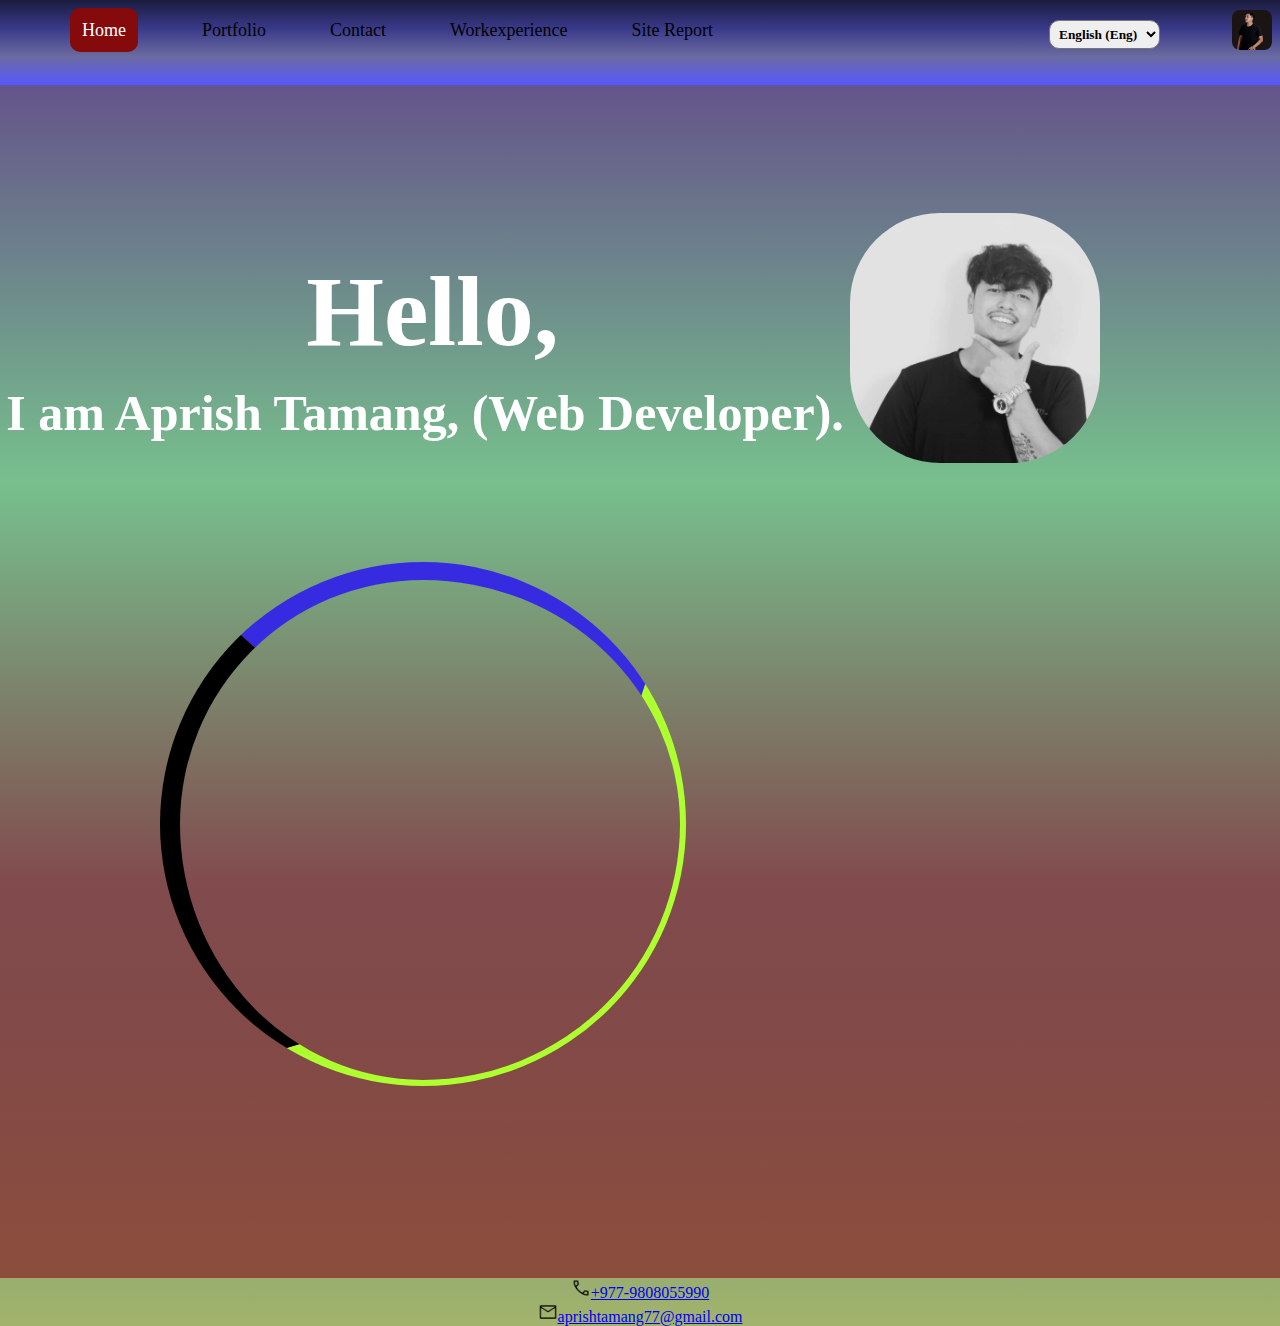
<file: index.html>
<!DOCTYPE html>
<html lang="en">

<head>
    <meta charset="UTF-8">
    <meta http-equiv="X-UA-Compatible" content="IE=edge">
    <meta name="viewport" content="width=device-width, initial-scale=1.0">
    <meta name="viewport" content="width=device-width, initial-scale=1.0">
    <title>HOME</title>
    <link rel="stylesheet" href="./style.css">
</head>

<body>
    <div class="nav-head">
        <div class="porf"></div>
        <nav>
            <div>
                <div class="logo">
                    <a href="./index.html"><img src="./photos/profile.jpg" alt="this is my logo ">
                    </a>
                    <input type="checkbox" id="check" class="checkbox" hidden>

                </div>
                <div class="dropdown">
                    <select class="topbtn">
                        <option value="Eng">English (Eng)</option>
                        <option value="Nep">Nepali (Nep)</option>
                        <option value="Nep">Hindi</option>
                        <option value="Nep">German</option>
                        <option value="Nep">Tamang</option>

                    </select>
                    <div class="navbar">
                        <div class="container nav-container hamd">
                            <input class="checkbox" type="checkbox">
                            <div class="hamburger-lines">
                                <span class="line line1"></span>
                                <span class="line line2"></span>
                                <span class="line line3"></span>
                            </div>
                            <div class="menu-items">
                                <ul>
                                    <li><a href="./index.html">Home</a></li>
                                    <li><a href="./portfolio.html">Portfolio</a></li>
                                    <li><a href="./contact.html">Contact</a></li>
                                    <li><a href="./workexperience.html">Workexperience</a></li>
                                    <li><a href="./sitereport.html">Site Report</a></li>
                                </ul>
                            </div>

                        </div>
                        <!--these items are my main contents-->


                    </div>
                </div>

            </div>
            <div class="menu-items desktopnav">
                <ul>
                    <li><a class="active" href="./index.html">Home</a></li>
                    <li><a href="./portfolio.html">Portfolio</a></li>
                    <li><a href="./contact.html">Contact</a></li>
                    <li><a href="./workexperience.html">Workexperience</a></li>
                    <li><a href="./sitereport.html">Site Report</a></li>
                </ul>
            </div>

        </nav>
    </div>

    <header>
        <section>
            <div class="aprish">
                <img src="./photos/me.jpg" alt="this is my profile picture">
                <div class="aprishinfo">
                    <h2>Hello,</h2>
                    <h1><span>I am Aprish Tamang,</span>
                     <span>(Web Developer).</span></h1>
                    <div class="buffer"> </div>
                </div>

            </div>
            <div class="contactsm">
                <p><a href="ph:+977-9808055990"><img src="./photos/call_FILL0_wght400_GRAD0_opsz48.png" height="20"
                            width="20" alt="https://fonts.googleapis.com/css2?family=Material+Symbols+Outlined:opsz,wght,FILL,GRAD@20..48,100..700,0..1,-50..200" />+977-9808055990</a>
                </p>
                <p><a href="mailto:aprishtamang77@gmail.com"><img src="./photos/mail_FILL0_wght400_GRAD0_opsz48.png"
                            height="20" width="20" alt="https://fonts.googleapis.com/css2?family=Material+Symbols+Outlined:opsz,wght,FILL,GRAD@20..48,100..700,0..1,-50..200" />aprishtamang77@gmail.com</a>
                </p>
            </div>
        </section>
    </header>

      
        
</body>

</html>
</file>
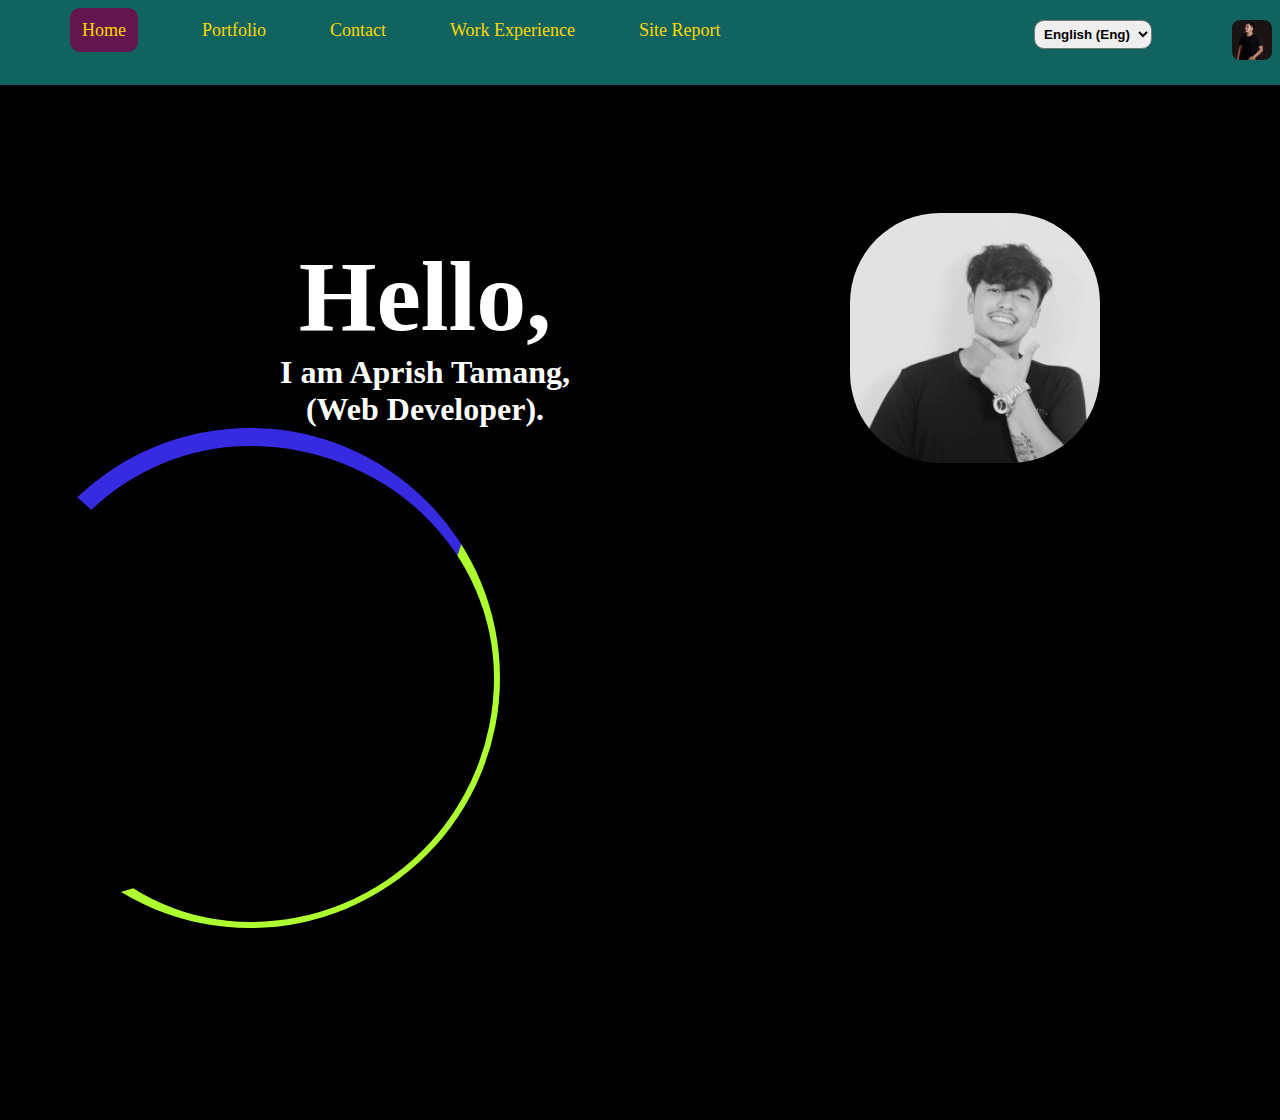
<file: assignment/index.html>
<!DOCTYPE html>
<html lang="en">

<head>
    <meta charset="UTF-8">
    <meta http-equiv="X-UA-Compatible" content="IE=edge">
    <meta name="viewport" content="width=device-width, initial-scale=1.0">
    <meta name="viewport" content="width=device-width, initial-scale=1.0">
    <title>HOME</title>
    <link rel="stylesheet" href="./style.css">
</head>

<body>
    <nav class="item" id="navbar">
        <!--these items are my main contents-->
        <div class="logo">
            <a href="./index.html"><img src="./photos/profile.jpg" alt="this is my logo ">
            </a>
            <input type="checkbox" id="check" class="checkbox">
        </div>
        <div class="dropdown"> <select class="topbtn">
                <option value="Eng">English (Eng)</option>
                <option value="Nep">Nepali (Nep)</option>
                <option value="Nep">Hindi</option>
                <option value="Nep">German</option>
                <option value="Nep">Tamang</option>

            </select>
        </div>
        <ul>
            <li><a class="active" href="index.html">Home</a></li>
            <li><a href="portfolio.html">Portfolio</a></li>
            <li><a href="contact.html">Contact</a></li>
            <li><a href="./workexperience.html">Work Experience</a></li>
            <li><a href="sitereport.html">Site Report</a></li>
        </ul>
    </nav>
    <!-- this is my profile-->

    <header>
        <section>
            <div class="aprish">
                <img src="./photos/me.jpg" alt="this is my profile picture">
                <div class="aprishinfo">
                    <h2>Hello,</h2>
                    <h1><span>I am Aprish Tamang,</span></h1>
                    <h1> <span>(Web Developer).</span></h1>
                    <div class="buffer"> </div>
                </div>

            </div>
        </section>
    </header>
</body>

</html>
</file>
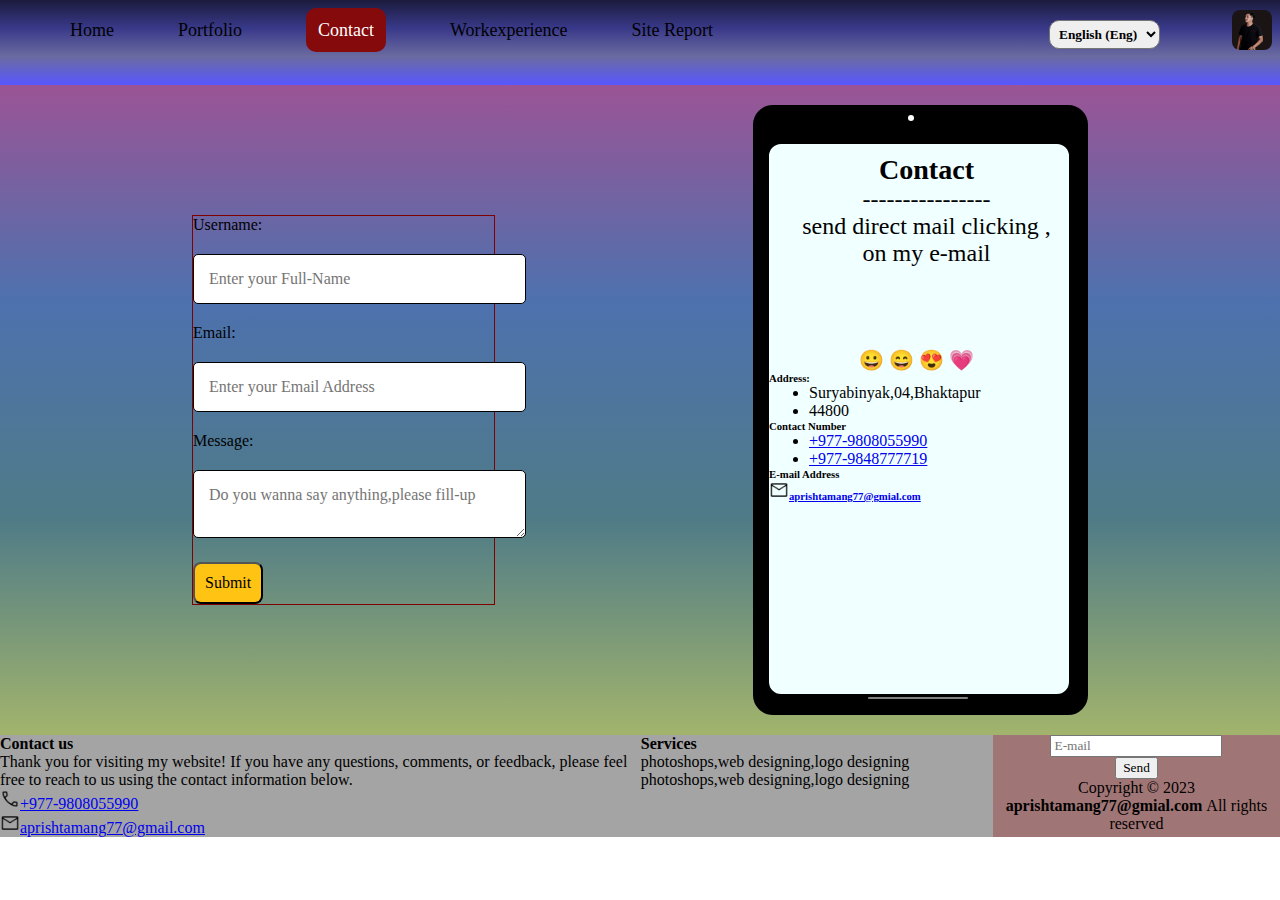
<file: contact.html>
<!DOCTYPE html>
<html lang="en">

<head>
    <meta charset="UTF-8">
    <meta http-equiv="X-UA-Compatible" content="IE=edge">
    <meta name="viewport" content="width=device-width, initial-scale=1.0">
    <link rel="stylesheet" href="./style.css">

    <title>Contact</title>
</head>

<body>
    <div class="nav-head">
        <div class="porf"></div>
        <nav>
            <div>
                <div class="logo">
                    <a href="./index.html"><img src="./photos/profile.jpg" alt="this is my logo ">
                    </a>
                    <input type="checkbox" id="check" class="checkbox" hidden>

                </div>
                <div class="dropdown">
                    <select class="topbtn">
                        <option value="Eng">English (Eng)</option>
                        <option value="Nep">Nepali (Nep)</option>
                        <option value="Nep">Hindi</option>
                        <option value="Nep">German</option>
                        <option value="Nep">Tamang</option>

                    </select>
                    <div class="navbar">
                        <div class="container nav-container hamd">
                            <input class="checkbox" type="checkbox">
                            <div class="hamburger-lines">
                                <span class="line line1"></span>
                                <span class="line line2"></span>
                                <span class="line line3"></span>
                            </div>
                            <div class="menu-items">
                                <ul>
                                <li><a href="./index.html">Home</a></li>
                                <li><a href="./portfolio.html">Portfolio</a></li>
                                <li><a href="./contact.html">Contact</a></li>
                                <li><a href="./workexperience.html">Workexperience</a></li>
                                <li><a href="./sitereport.html">Site Report</a></li>
                            </ul>
                            </div>

                        </div>
                        <!--these items are my main contents-->


                    </div>
                </div>

            </div>
            <div class="menu-items desktopnav">
                <ul>
                    <li><a href="./index.html">Home</a></li>
                    <li><a href="./portfolio.html">Portfolio</a></li>
                    <li><a class="active" href="./contact.html">Contact</a></li>
                    <li><a href="./workexperience.html">Workexperience</a></li>
                    <li><a href="./sitereport.html">Site Report</a></li>
                </ul>
            </div>

        </nav>
    </div>

    <!--this is my contact -->

    <main style="display: flex;">


        <div class="vado">
            <form>
                <label for="username">Username:</label>
                <input type="text" id="username" name="Username" placeholder="Enter your Full-Name" required>

                <label for="email">Email:</label>
                <input type="email"  id="email" name="email" placeholder="Enter your Email Address" required>

                <label for="message">Message:</label>
                <textarea name="message" id="message" placeholder="Do you wanna say anything,please fill-up"
                    required></textarea>

                <input type="submit" value="Submit">
            </form>
        </div>
        <div class="mobile">
            <div class="camera"></div>
            <div class="display">
                <div class="login-form">
                    <div class="content">
                        <h3>Contact</h3>
                        <span>----------------</span>
                        <p>send direct mail clicking ,</p>
                        <span>on my e-mail</span>
                    </div>

                </div>
                <div>
                    <p style="font-size:20px" class="emoji">
                        &#128512; &#128516; &#128525; &#128151;
                    </p>
                </div>

                <div class="contactleft">
                    <h6>Address:</h6>
                    <ul>
                        <li>Suryabinyak,04,Bhaktapur</li>
                        <li>44800</li>
                    </ul>
                    <h6>Contact Number</h6>
                    <ul>
                        <li><a href="ph:+977-9808055990">+977-9808055990</a></li>
                        <li><a href="ph:+977-9848777719">+977-9848777719</a></li>
                    </ul>
                    <!--here i have used mail to link in which you can directly send mail to me by one click in my mail-->
                    <h6>E-mail Address</h6>

                    <h6>
                        <a href="mailto:aprishtamang77@gmial.com"><img
                                src="./photos/mail_FILL0_wght400_GRAD0_opsz48.png" height="20" width="20"
                                alt="https://fonts.googleapis.com/css2?family=Material+Symbols+Outlined:opsz,wght,FILL,GRAD@20..48,100..700,0..1,-50..200" />aprishtamang77@gmial.com</a>
                    </h6>

                </div>
            </div>
            <div class="control-bar"></div>
        </div>
    </main>
    <!--this is my code footer part of the site-->
    <footer>

        <!--this section will be on my left side here i have used mail-to which will lead anyone direct to the mailbox.-->
        <div class="left">

            <h4>Contact us</h4>
            <p>Thank you for visiting my website! If you have any questions, comments, or feedback, please feel
                free to reach to us using the contact information below.</p>
            <p><a href="ph:+977-9808055990"><img src="./photos/call_FILL0_wght400_GRAD0_opsz48.png" height="20"
                        width="20" alt="https://fonts.googleapis.com/css2?family=Material+Symbols+Outlined:opsz,wght,FILL,GRAD@20..48,100..700,0..1,-50..200" />+977-9808055990</a>
            </p>
            <p><a href="mailto:aprishtamang77@gmail.com"><img src="./photos/mail_FILL0_wght400_GRAD0_opsz48.png"
                        height="20" width="20" alt="https://fonts.googleapis.com/css2?family=Material+Symbols+Outlined:opsz,wght,FILL,GRAD@20..48,100..700,0..1,-50..200" />aprishtamang77@gmail.com</a>
            </p>
        </div>



        <!--it is my middle part of my footer i have used pre tag to justify my content in an order-->
        <div class="middle">

            <div>
                <h4>Services</h4>
                <p> photoshops,web designing,logo designing
                    photoshops,web designing,logo designing
                </p>
            </div>
        </div>



        <!--here i have used input box for send main ani used bottom direrctly to go in the next page-->
        <div class="right">

            <p><input type="email" name="email" placeholder="E-mail"></p>
            <button name="send">Send</button>
            <p>Copyright © 2023 <b>aprishtamang77@gmial.com </b> All rights reserved</p>





        </div>
    </footer>
</body>

</html>
</file>
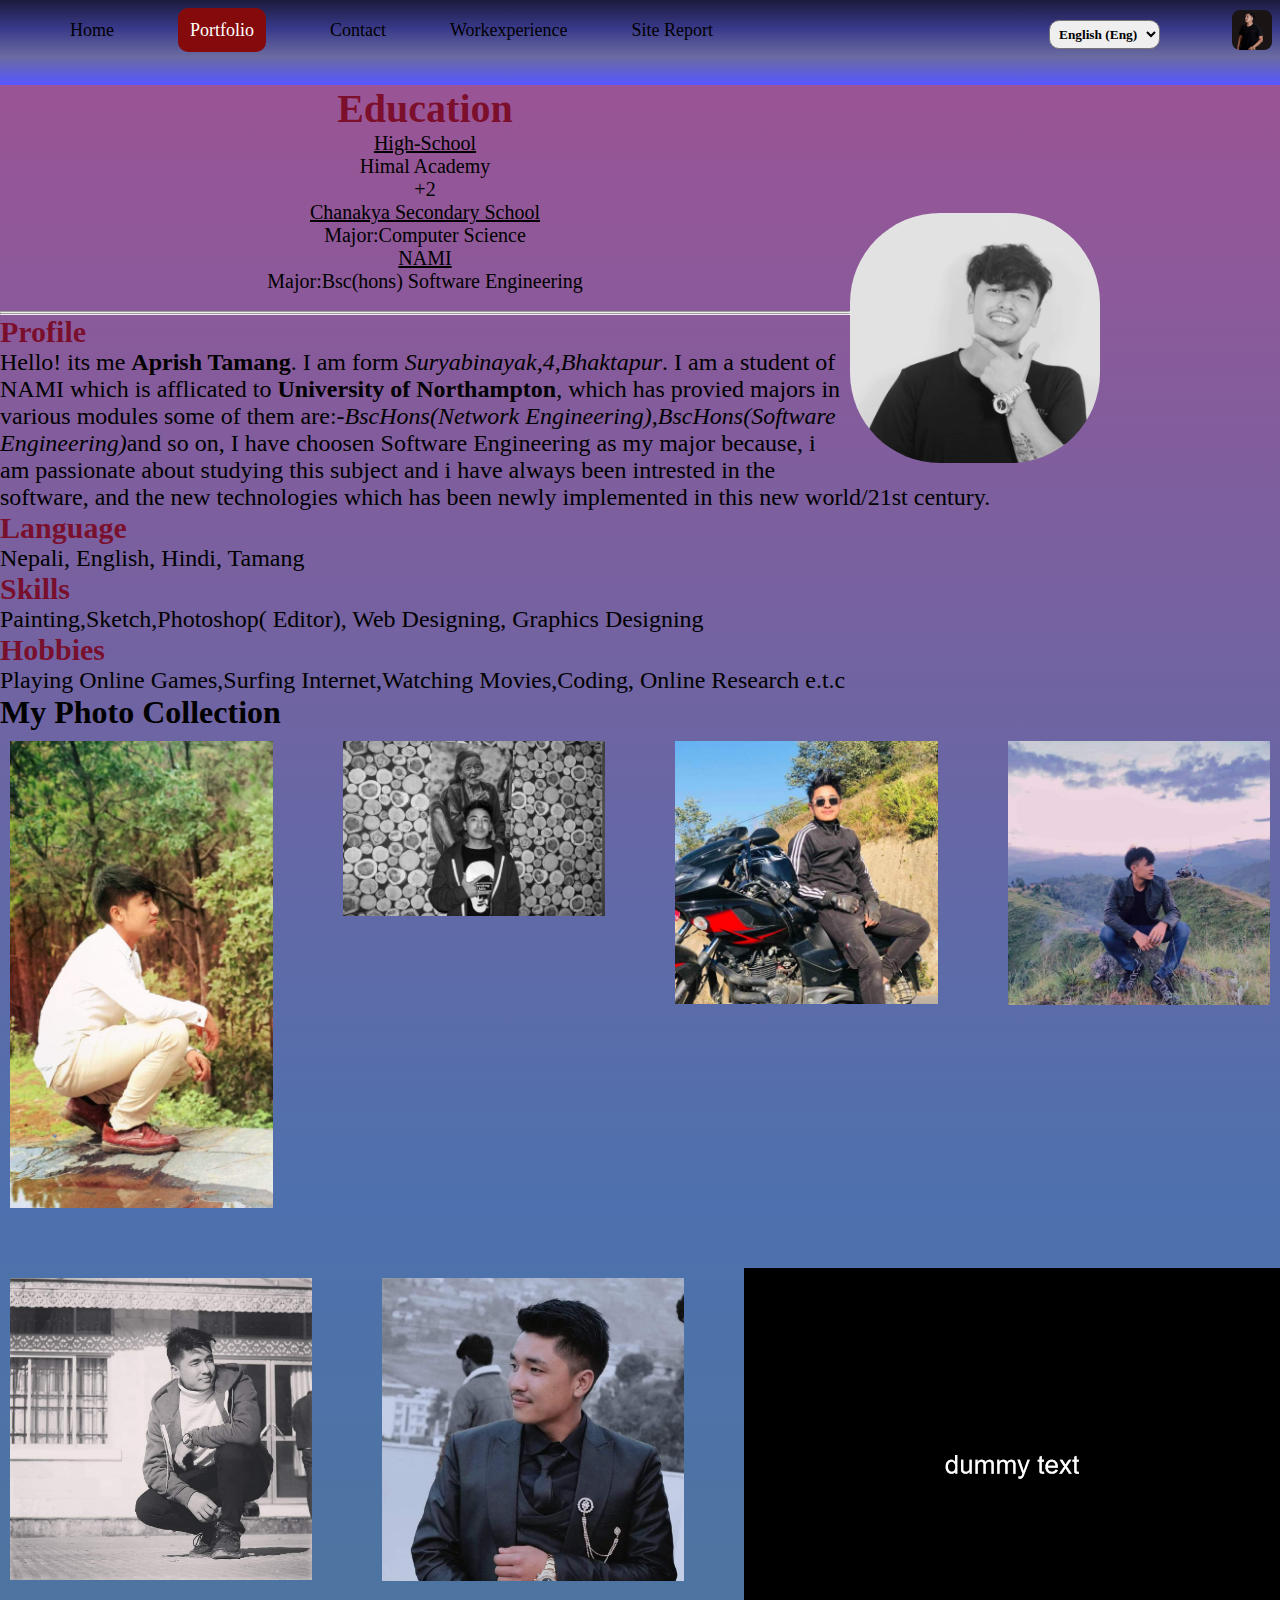
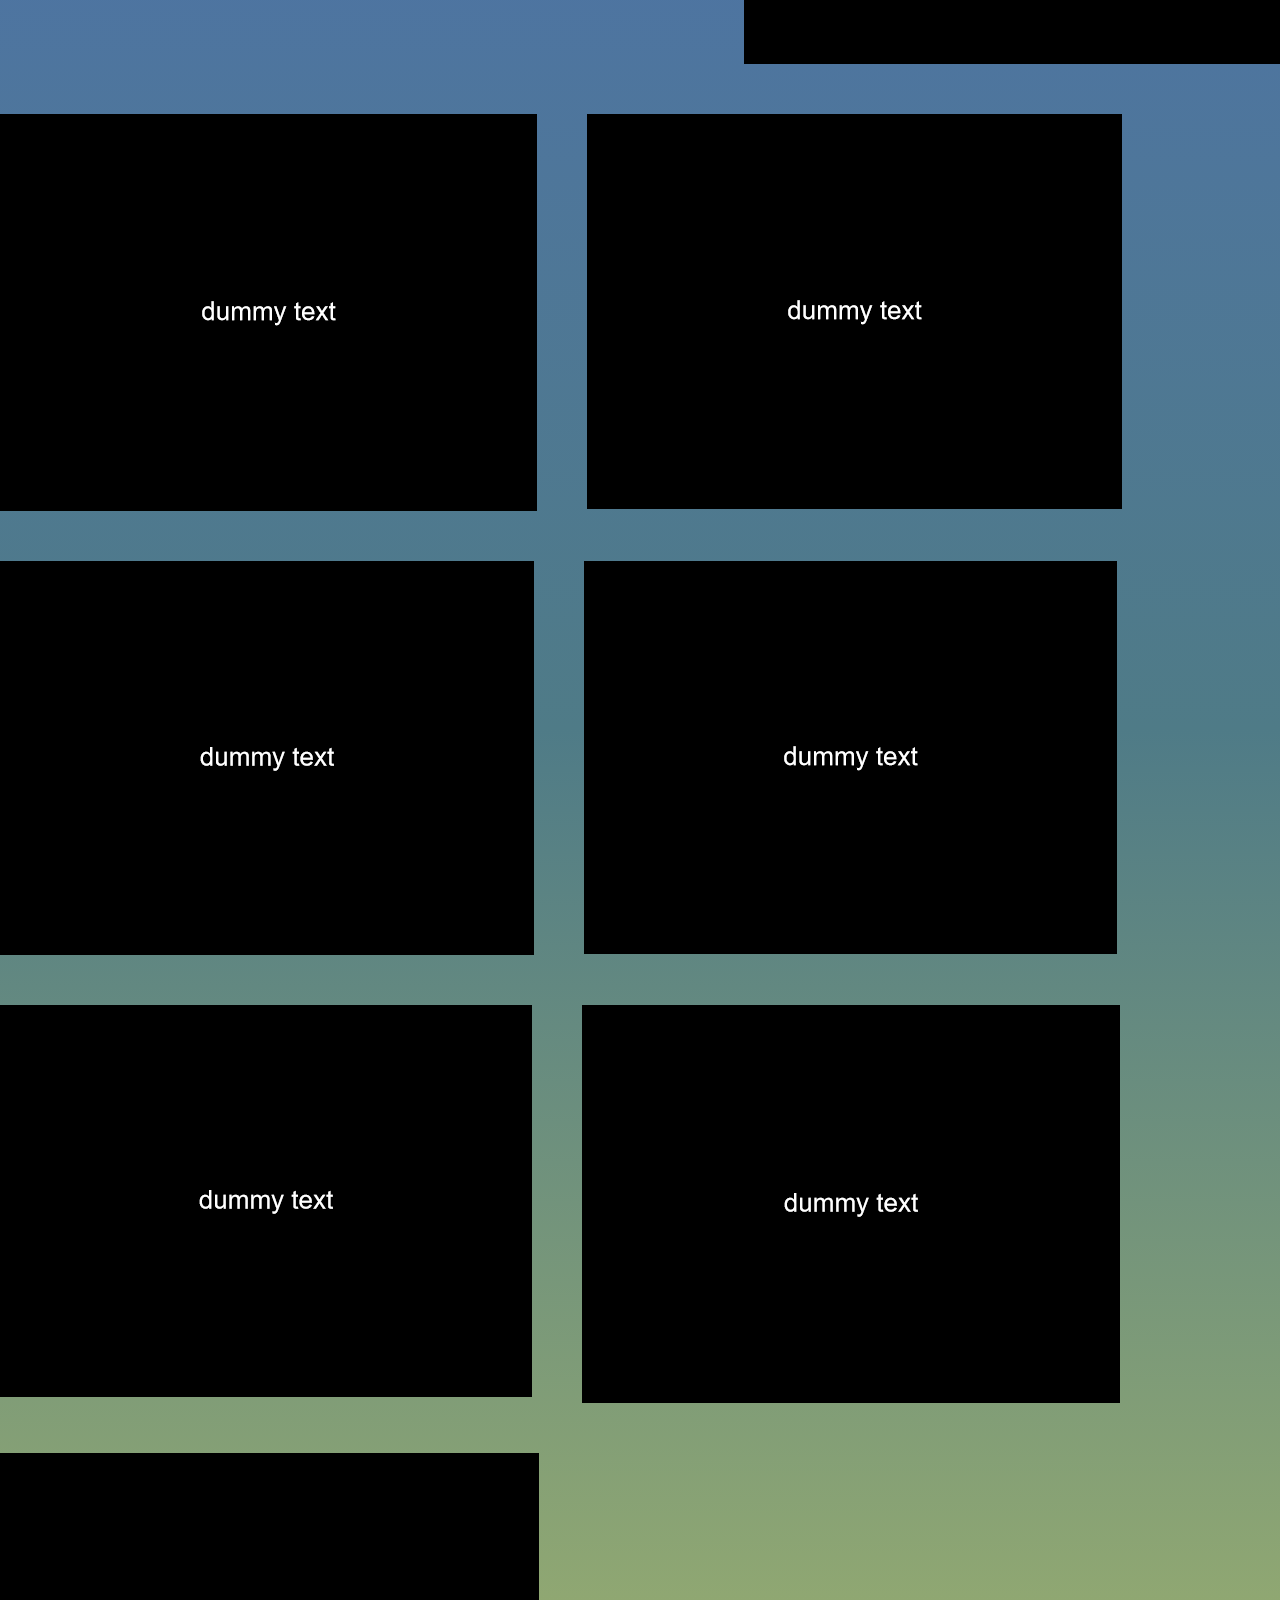
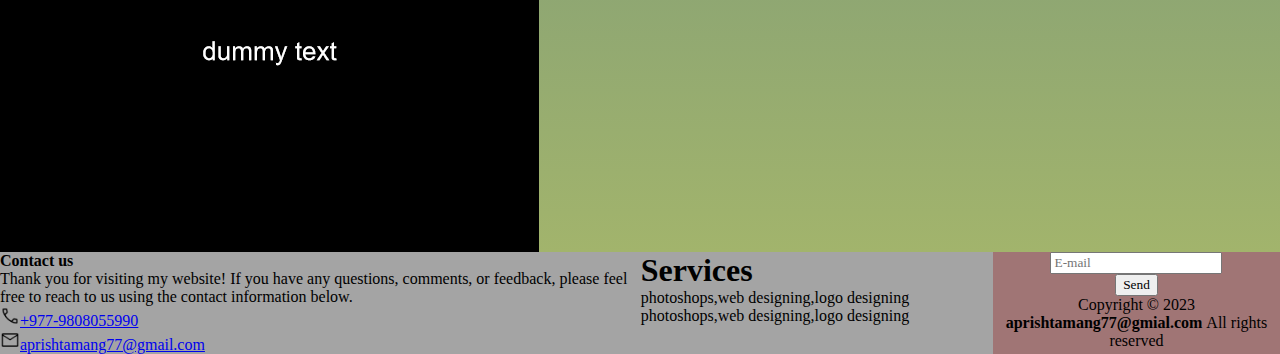
<file: portfolio.html>
<!DOCTYPE html>
<html lang="en">

<head>
    <meta charset="UTF-8">
    <meta http-equiv="X-UA-Compatible" content="IE=edge">
    <meta name="viewport" content="width=device-width, initial-scale=1.0">
    <link rel="stylesheet" href="./style.css">

    <title>portfolio</title>
</head>

<body>
    <div class="nav-head">
        <div class="porf"></div>
        <nav>
            <div>
                <div class="logo">
                    <a href="./index.html"><img src="./photos/profile.jpg" alt="this is my logo ">
                    </a>
                    <input type="checkbox" id="check" class="checkbox" hidden>

                </div>
                <div class="dropdown">
                    <select class="topbtn">
                        <option value="Eng">English (Eng)</option>
                        <option value="Nep">Nepali (Nep)</option>
                        <option value="Nep">Hindi</option>
                        <option value="Nep">German</option>
                        <option value="Nep">Tamang</option>

                    </select>
                    <div class="navbar">
                        <div class="container nav-container hamd">
                            <input class="checkbox" type="checkbox">
                            <div class="hamburger-lines">
                                <span class="line line1"></span>
                                <span class="line line2"></span>
                                <span class="line line3"></span>
                            </div>
                            <div class="menu-items">
                                <ul>
                                <li><a href="./index.html">Home</a></li>
                                <li><a href="./portfolio.html">Portfolio</a></li>
                                <li><a href="./contact.html">Contact</a></li>
                                <li><a href="./workexperience.html">Workexperience</a></li>
                                <li><a href="./sitereport.html">Site Report</a></li>
                            </ul>
                            </div>

                        </div>
                        <!--these items are my main contents-->


                    </div>
                </div>

            </div>
            <div class="menu-items desktopnav">
                <ul>
                    <li><a href="./index.html">Home</a></li>
                    <li><a class="active" href="./portfolio.html">Portfolio</a></li>
                    <li><a href="./contact.html">Contact</a></li>
                    <li><a href="./workexperience.html">Workexperience</a></li>
                    <li><a href="./sitereport.html">Site Report</a></li>
                </ul>
            </div>

        </nav>
    </div>

    <!--this is my body part of portflio-->

    <header>

        <div class="aprish">
            <img src="./photos/me.jpg" alt="this is my profile picture">
        </div>
        <div class="degree">

            <h1>Education</h1>
            <p><u>High-School</u></p>
            <p>Himal Academy </p>
            <p>+2</p>
            <p><u>Chanakya Secondary School</u></p>
            <p>Major:Computer Science</p>
            <p><u>NAMI</u></p>
            <p>Major:Bsc(hons) Software Engineering</p>
        </div>


        <br>
        <hr>
        <hr>

        <div class="aboutme">
            <h3> Profile</h3>
            <div class="me">
                <p> Hello! its me <b>Aprish Tamang</b>. I am form <i>Suryabinayak,4,Bhaktapur</i>.
                    I am a student of NAMI which is afflicated to <b>University of Northampton</b>,
                    which has provied majors in various modules some of them are:-<i>BscHons(Network
                        Engineering),BscHons(Software Engineering)</i>and so on,
                    I have choosen Software Engineering as my major because, i am passionate about studying this subject
                    and
                    i have always been intrested in the software, and the new technologies which has been newly
                    implemented in this new world/21st century. </p>
                <p>

                </p>

            </div>
            <div class="me">
                <h3> Language</h3>
                <p>Nepali, English, Hindi, Tamang </p>
                <div class="me">
                    <h3> Skills</h3>
                    <p> Painting,Sketch,Photoshop( Editor), Web Designing, Graphics Designing</p>


                </div>

                <div class="me">
                    <h3> Hobbies</h3>
                    <p>Playing Online Games,Surfing Internet,Watching Movies,Coding, Online Research e.t.c</p>
                </div>
            </div>
        </div>

        <h1>My Photo Collection</h1>
        
        <div class="My-gallery">

            <div class="photo">
                <img src="./photos/1664295736283.jpg" alt="Photo 1">

            </div>
            <div class="photo">
                <img src="./photos/1664295736306.jpg" alt="Photo 4">
            </div>
            <div class="photo">
                <img src="./photos/1664295736400.jpg" alt="Photo 5">
            </div>
            <div class="photo">
                <img src="./photos/1664295736335.jpg" alt="Photo 5">
            </div>
            <div class="photo">
                <img src="./photos/1664295736320.jpg" alt="Photo 5">
            </div>
            <div class="photo">
                <img src="./photos/1677186099698.jpg" alt="Photo 5">
            </div>
            <div class="blank">
                <img src="./photos/websiteplanet-dummy-536X396.png"
                    alt="https://www.websiteplanet.com/webtools/dummy-images-generator/">
            </div>
            <div class="blank">
                <img src="./photos/websiteplanet-dummy-537X397.png"
                    alt="https://www.websiteplanet.com/webtools/dummy-images-generator/">
            </div>
            <div class="blank">
                <img src="./photos/websiteplanet-dummy-535X395.png"
                    alt="https://www.websiteplanet.com/webtools/dummy-images-generator/">
            </div>
            <div class="blank">
                <img src="./photos/websiteplanet-dummy-534X394.png"
                    alt="https://www.websiteplanet.com/webtools/dummy-images-generator/">
            </div>
            <div class="blank">
                <img src="./photos/websiteplanet-dummy-533X393.png"
                    alt="https://www.websiteplanet.com/webtools/dummy-images-generator/">
            </div>
            <div class="blank">
                <img src="./photos/websiteplanet-dummy-532X392.png"
                    alt="https://www.websiteplanet.com/webtools/dummy-images-generator/">
            </div>
            <div class="blank">
                <img src="./photos/websiteplanet-dummy-538X398.png"
                    alt="https://www.websiteplanet.com/webtools/dummy-images-generator/">
            </div>
            <div class="blank">
                <img src="./photos/websiteplanet-dummy-539X399.png"
                    alt="https://www.websiteplanet.com/webtools/dummy-images-generator/">
            </div>
        </div>

    </header>
    <!--this is my code footer part of the site-->
    <footer>

        <!--this section will be on my left side here i have used mail-to which will lead anyone direct to the mailbox.-->
        <div class="left">

            <h4>Contact us</h4>
            <p>Thank you for visiting my website! If you have any questions, comments, or feedback, please feel
                free to reach to us using the contact information below.</p>
            <p><a href="ph:+977-9808055990"><img src="./photos/call_FILL0_wght400_GRAD0_opsz48.png" height="20"
                        width="20" alt="https://fonts.googleapis.com/css2?family=Material+Symbols+Outlined:opsz,wght,FILL,GRAD@20..48,100..700,0..1,-50..200" />+977-9808055990</a>
            </p>
            <p><a href="mailto:aprishtamang77@gmail.com"><img src="./photos/mail_FILL0_wght400_GRAD0_opsz48.png"
                        height="20" width="20" alt="https://fonts.googleapis.com/css2?family=Material+Symbols+Outlined:opsz,wght,FILL,GRAD@20..48,100..700,0..1,-50..200" />aprishtamang77@gmail.com</a>
            </p>
        </div>



        <!--it is my middle part of my footer i have used pre tag to justify my content in an order-->
        <div class="middle">

            <div>
                <h1>Services</h1>
                <p> photoshops,web designing,logo designing
                    photoshops,web designing,logo designing
                </p>
            </div>
        </div>



        <!--here i have used input box for send main ani used bottom direrctly to go in the next page-->
        <div class="right">

            <p><input type="email" name="email" placeholder="E-mail"></p>
            <button name="send">Send</button>
            <p>Copyright © 2023 <b>aprishtamang77@gmial.com </b> All rights reserved</p>





        </div>
    </footer>
</body>

</html>
</file>
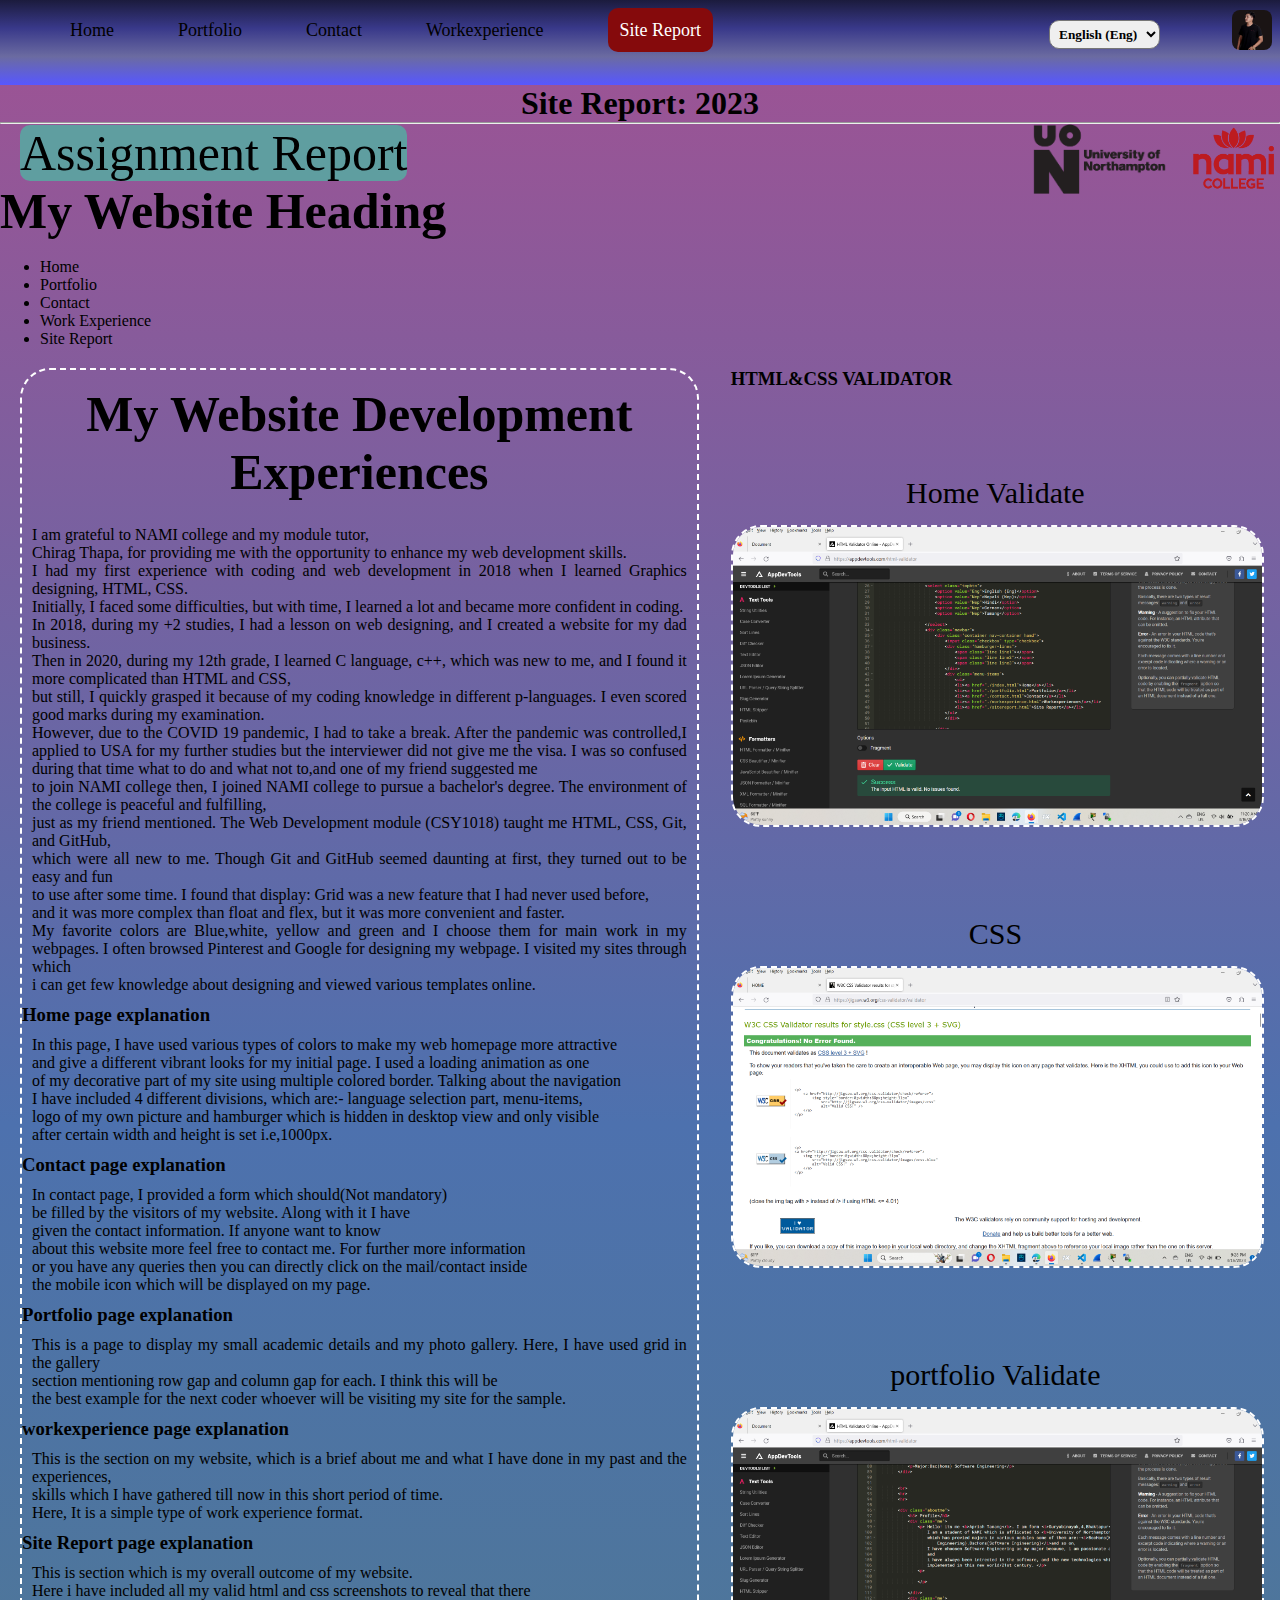
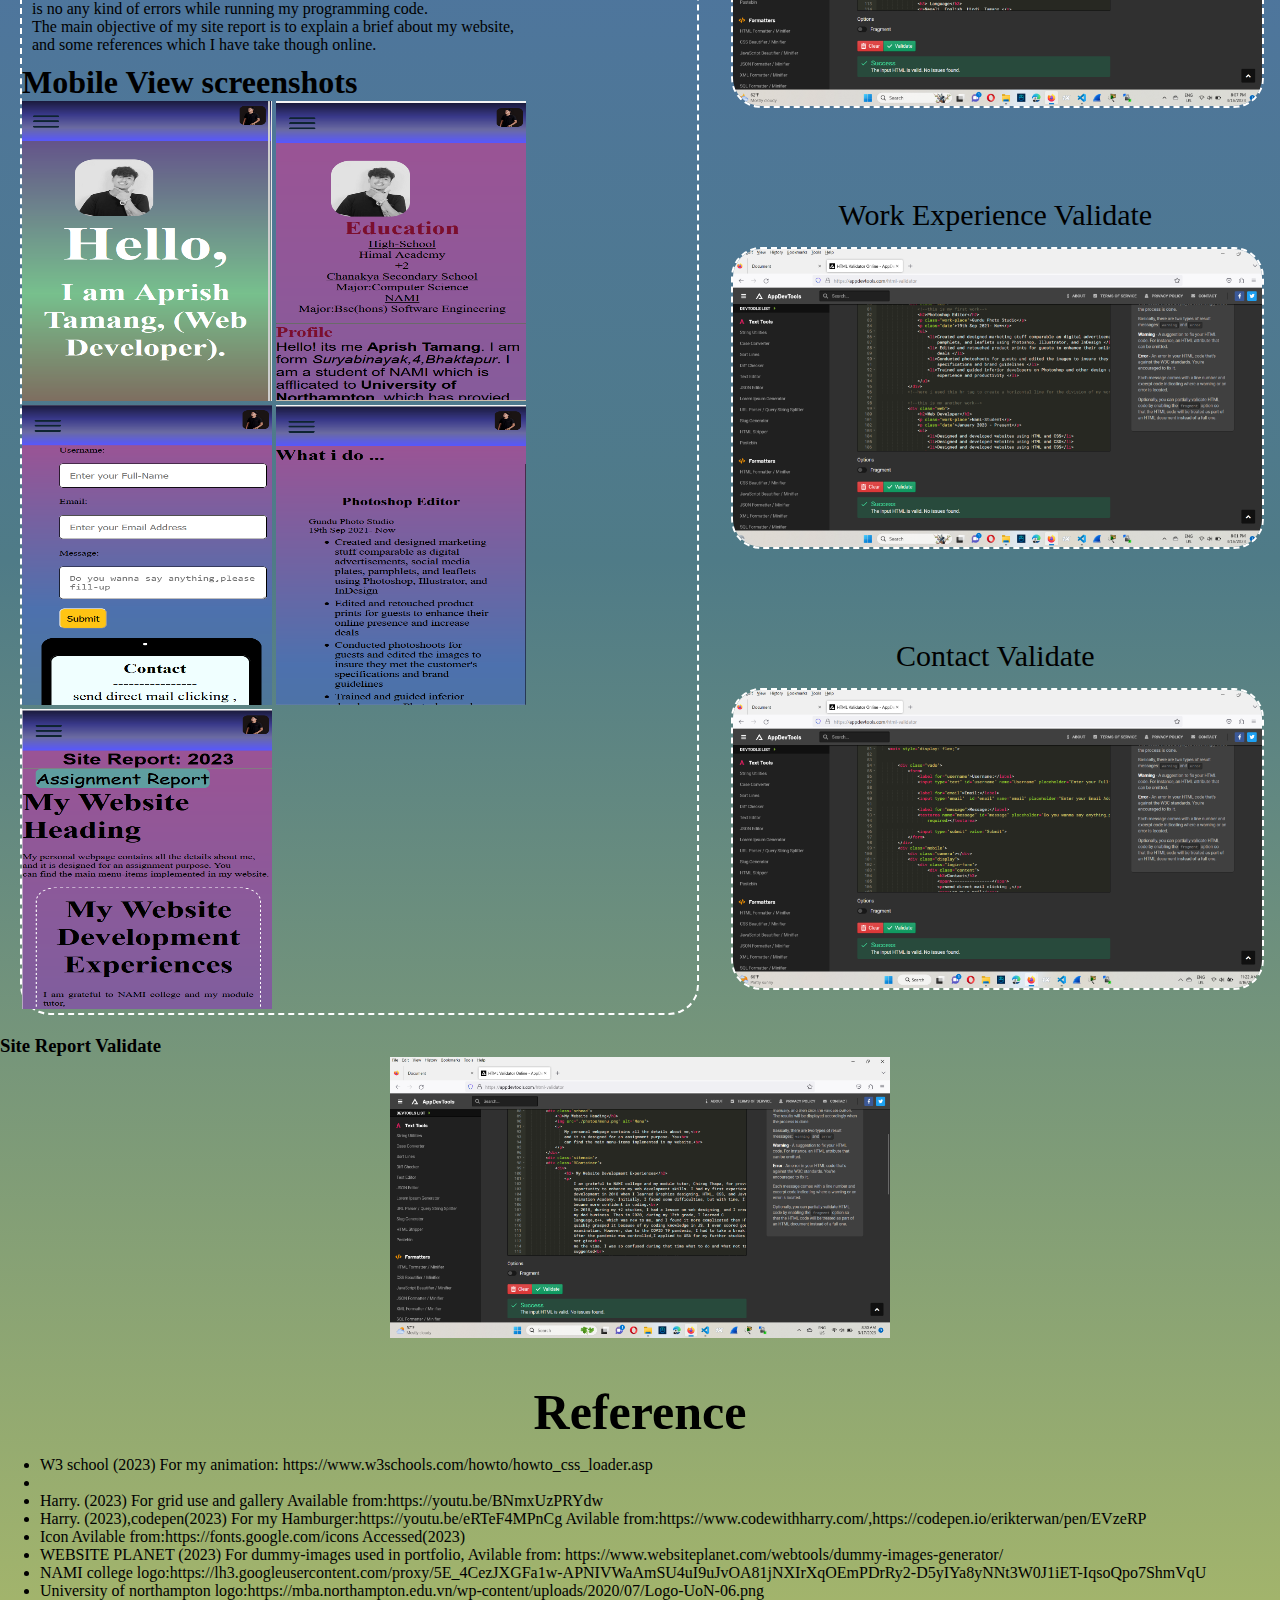
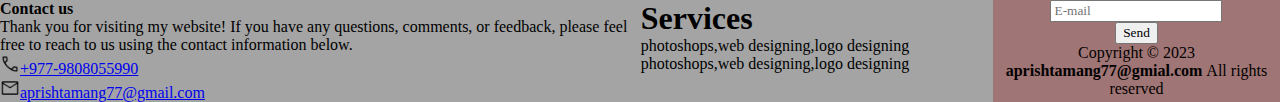
<file: sitereport.html>
<!DOCTYPE html>
<html lang="en">

<head>
    <meta charset="UTF-8">
    <meta http-equiv="X-UA-Compatible" content="IE=edge">
    <meta name="viewport" content="width=device-width, initial-scale=1.0">

    <title>Document</title>
    <link rel="stylesheet" href="./style.css">
</head>

<body>
    <!--this is nav bar -->
    <div class="nav-head">
        <div class="porf"></div>
        <nav>
            <div>
                <div class="logo">
                    <a href="./index.html"><img src="./photos/profile.jpg" alt="this is my logo ">
                    </a>
                    <input type="checkbox" id="check" class="checkbox" hidden>

                </div>
                <div class="dropdown">
                    <select class="topbtn">
                        <option value="Eng">English (Eng)</option>
                        <option value="Nep">Nepali (Nep)</option>
                        <option value="Nep">Hindi</option>
                        <option value="Nep">German</option>
                        <option value="Nep">Tamang</option>

                    </select>
                    <div class="navbar">
                        <div class="container nav-container hamd">
                            <input class="checkbox" type="checkbox">
                            <div class="hamburger-lines">
                                <span class="line line1"></span>
                                <span class="line line2"></span>
                                <span class="line line3"></span>
                            </div>
                            <div class="menu-items">
                                <ul>
                                    <li><a href="./index.html">Home</a></li>
                                    <li><a href="./portfolio.html">Portfolio</a></li>
                                    <li><a href="./contact.html">Contact</a></li>
                                    <li><a href="./workexperience.html">Workexperience</a></li>
                                    <li><a href="./sitereport.html">Site Report</a></li>
                                </ul>
                            </div>

                        </div>
                        <!--these items are my main contents-->


                    </div>
                </div>

            </div>
            <div class="menu-items desktopnav">
                <ul>
                    <li><a href="./index.html">Home</a></li>
                    <li><a href="./portfolio.html">Portfolio</a></li>
                    <li><a href="./contact.html">Contact</a></li>
                    <li><a href="./workexperience.html">Workexperience</a></li>
                    <li><a class="active" href="./sitereport.html">Site Report</a></li>
                </ul>
            </div>

        </nav>
    </div>

    <!--this is my body of site report-->
    <header>
        <div class="reportheading">
            <h1>Site Report: 2023</h1>
        </div>
        <hr>
        <div class="unilogo">
            <div class="assignment-report">
                <span class="assign">Assignment Report</span>
                <img src="./photos/nami.png" alt="NAMI logo">
                <img src="./photos/un.png" alt="University logo">
            </div>
        </div>
        <div class="srhead">
            <h5>My Website Heading</h5><br>
           <ul>
            <li>Home</li>
            <li>Portfolio</li>
            <li>Contact</li>
            <li>Work Experience</li>
            <li>Site Report</li>
            
           </ul>
        </div>
        <div class="sitemain">
            <div class="ReportContainer">
                <div>
                    <h2> My Website Development Experiences</h2>
                    <p>
                        I am grateful to NAMI college and my module tutor,<br>
                         Chirag Thapa, for providing me with the opportunity to enhance my web development skills.<br>
                          I had my first experience with coding and web development in 2018 when I learned Graphics designing, HTML, CSS.<br>
                           Initially, I faced some difficulties, but with time, I learned a lot and became more confident in coding.<br>
                        In 2018, during my +2 studies, I had a lesson on web designing, and I created a website for my dad business.<br>
                         Then in 2020, during my 12th grade, I learned C language, c++, which was new to me, and I found it more complicated than HTML and CSS,<br>
                          but still, I quickly grasped it because of my coding knowledge in different p-languages. I even scored good marks during my examination.<br>
                           However, due to the COVID 19 pandemic, I had to take a break. After the pandemic was controlled,I applied to USA for my further studies but the interviewer did not give
                        me the visa. I was so confused during that time what to do and what not to,and one of my friend suggested me<br>
                        to join NAMI college then, I joined NAMI college to pursue a bachelor's degree. The environment of the college is peaceful and fulfilling,<br>
                         just as my friend mentioned. The Web Development module (CSY1018) taught me HTML, CSS, Git, and GitHub, <br>
                         which were all new to me. Though Git and GitHub seemed daunting at first, they turned out to be easy and fun<br>
                          to use after some time.
                        I found that display: Grid was a new feature that I had never used before,<br>
                         and it was more complex than float and flex, but it was more convenient and faster.<br>
                          My favorite colors are Blue,white, yellow and green and I choose them for main work in my webpages.
                        I often browsed Pinterest and Google for designing my webpage. I visited my sites through which<br>
                         i can get few knowledge about designing and viewed various templates online.
                        <br>

                    </p>
                    <h3>Home page explanation</h3>
                    <p>In this page, I have used various types of colors to make my web homepage more attractive <br>
                        and give a different vibrant looks for my initial page. I used a loading animation as one<br>
                         of my decorative part of my site using multiple colored border. Talking about the navigation<br>
                          I have included 4 different divisions, which are:- language selection part, menu-items,<br>
                           logo of my own picture and hamburger which is hidden in desktop view and only visible<br>
                            after certain width and height is set i.e,1000px.</p>
                    <h3>Contact page explanation</h3>
                    <p>In contact page, I provided a form which should(Not mandatory)<br>
                         be filled by the  visitors of my website. Along with it I have<br>
                          given the contact information. If anyone want to know<br>
                           about this website more feel free to contact me. For further more information<br>
                            or you have any queries then you can directly click on the mail/contact inside<br>
                             the mobile icon which will be displayed on my page.</p>
                    <h3>Portfolio page explanation</h3>
                    <p>This is a page to display my small academic details and my photo gallery. Here, I have used grid in the gallery <br>
                        section mentioning row gap and column gap for each. I think this will be<br>
                         the best example for the next coder whoever will be visiting my site for the sample. </p>
                    <h3>workexperience page explanation</h3>
                    <p>This is the section on my website, which is a brief about me and what I have done in my past and the experiences,<br>
                         skills which I have gathered till now in this short period of time.<br>
                          Here, It is a simple type of work experience format. </p>
                    <h3>Site Report page explanation</h3>
                    <p>This is section which is my overall outcome of my website.<br>
                         Here i have included all my valid html and css screenshots to reveal that there<br>
                          is no any kind of errors while running my programming code.<br>
                           The main objective of my site report is to explain a brief about my website,<br>
                            and some references which I have take though online.</p>
                </div>
                <div class="ss">
                    <h1>Mobile View screenshots</h1>
                    <img src="./photos/hss (1).png" width="250px" height="300px">
                    <img src="./photos/hss (2).png" width="250px" height="300px">
                    <img src="./photos/hss (3).png" width="250px" height="300px">
                    <img src="./photos/hss (4).png" width="250px" height="300px">
                    <img src="./photos/hss (5).png" width="250px" height="300px">

                </div>
            </div>


            <div class="sl">
                <h3>HTML&CSS VALIDATOR</h3>
                <div class="Simages">
                    <p>Home Validate</p>
                    <img src="./photos/homevd.png" alt="Home">
                </div>
                <div class="Simages">
                    <p>CSS</p>
                    <img src="./photos/cssvd.png" alt="CSS">

                </div>

                <div class="Simages">
                    <p>portfolio Validate</p>
                    <img src="./photos/portfoliovd.png" alt="portfolio">

                </div>
                <div class="Simages">
                    <p>Work Experience Validate</p>
                    <img src="./photos/workvd.png" alt="workexperience">


                </div>
                <div class="Simages">
                    <p>Contact Validate</p>
                    <img src="./photos/contactvd.png" alt="contact">



                </div>
            </div>


        </div>

        <div class="sitess">
            <h3>Site Report Validate</h3>
            <img src="./photos/sitevd.png" alt="sitess">

        </div>
        <div class="guide">
            <h2>Reference</h2>

            <ul>
                <li>
                    W3 school (2023)
                    For my animation: https://www.w3schools.com/howto/howto_css_loader.asp
                </li>

                <li>
                   

                </li>
                <li>
                    Harry. (2023)
                    For grid use and gallery
                    Available from:https://youtu.be/BNmxUzPRYdw
                </li>
                <li>Harry. (2023),codepen(2023)
                    For my Hamburger:https://youtu.be/eRTeF4MPnCg
                    Avilable from:https://www.codewithharry.com/,https://codepen.io/erikterwan/pen/EVzeRP</li>
                <li> Icon
                    Avilable from:https://fonts.google.com/icons
                    Accessed(2023)

                </li>
                <li>
                    WEBSITE PLANET (2023)
                    For dummy-images used in portfolio,
                    Avilable from: https://www.websiteplanet.com/webtools/dummy-images-generator/</li>
                <li>NAMI college
                    logo:https://lh3.googleusercontent.com/proxy/5E_4CezJXGFa1w-APNIVWaAmSU4uI9uJvOA81jNXIrXqOEmPDrRy2-D5yIYa8yNNt3W0J1iET-IqsoQpo7ShmVqU
                </li>
                <li>
                    University of northampton
                    logo:https://mba.northampton.edu.vn/wp-content/uploads/2020/07/Logo-UoN-06.png
                </li>
            </ul>


        </div>

    </header>
    <!--this is my code footer part of the site-->
    <footer>

        <!--this section will be on my left side here i have used mail-to which will lead anyone direct to the mailbox.-->
        <div class="left">

            <h4>Contact us</h4>
            <p>Thank you for visiting my website! If you have any questions, comments, or feedback, please feel
                free to reach to us using the contact information below.</p>
            <p><a href="ph:+977-9808055990"><img src="./photos/call_FILL0_wght400_GRAD0_opsz48.png" height="20"
                        width="20"
                        alt="https://fonts.googleapis.com/css2?family=Material+Symbols+Outlined:opsz,wght,FILL,GRAD@20..48,100..700,0..1,-50..200" />+977-9808055990</a>
            </p>
            <p><a href="mailto:aprishtamang77@gmail.com"><img src="./photos/mail_FILL0_wght400_GRAD0_opsz48.png"
                        height="20" width="20"
                        alt="https://fonts.googleapis.com/css2?family=Material+Symbols+Outlined:opsz,wght,FILL,GRAD@20..48,100..700,0..1,-50..200" />aprishtamang77@gmail.com</a>
            </p>
        </div>



        <!--it is my middle part of my footer i have used pre tag to justify my content in an order-->
        <div class="middle">

            <div>
                <h1>Services</h1>
                <p> photoshops,web designing,logo designing
                    photoshops,web designing,logo designing
                </p>
            </div>
        </div>



        <!--here i have used input box for send main ani used bottom direrctly to go in the next page-->
        <div class="right">

            <p><input type="email" name="email" placeholder="E-mail"></p>
            <button name="send">Send</button>
            <p>Copyright © 2023 <b>aprishtamang77@gmial.com </b> All rights reserved</p>





        </div>
    </footer>

</body>

</html>
</file>
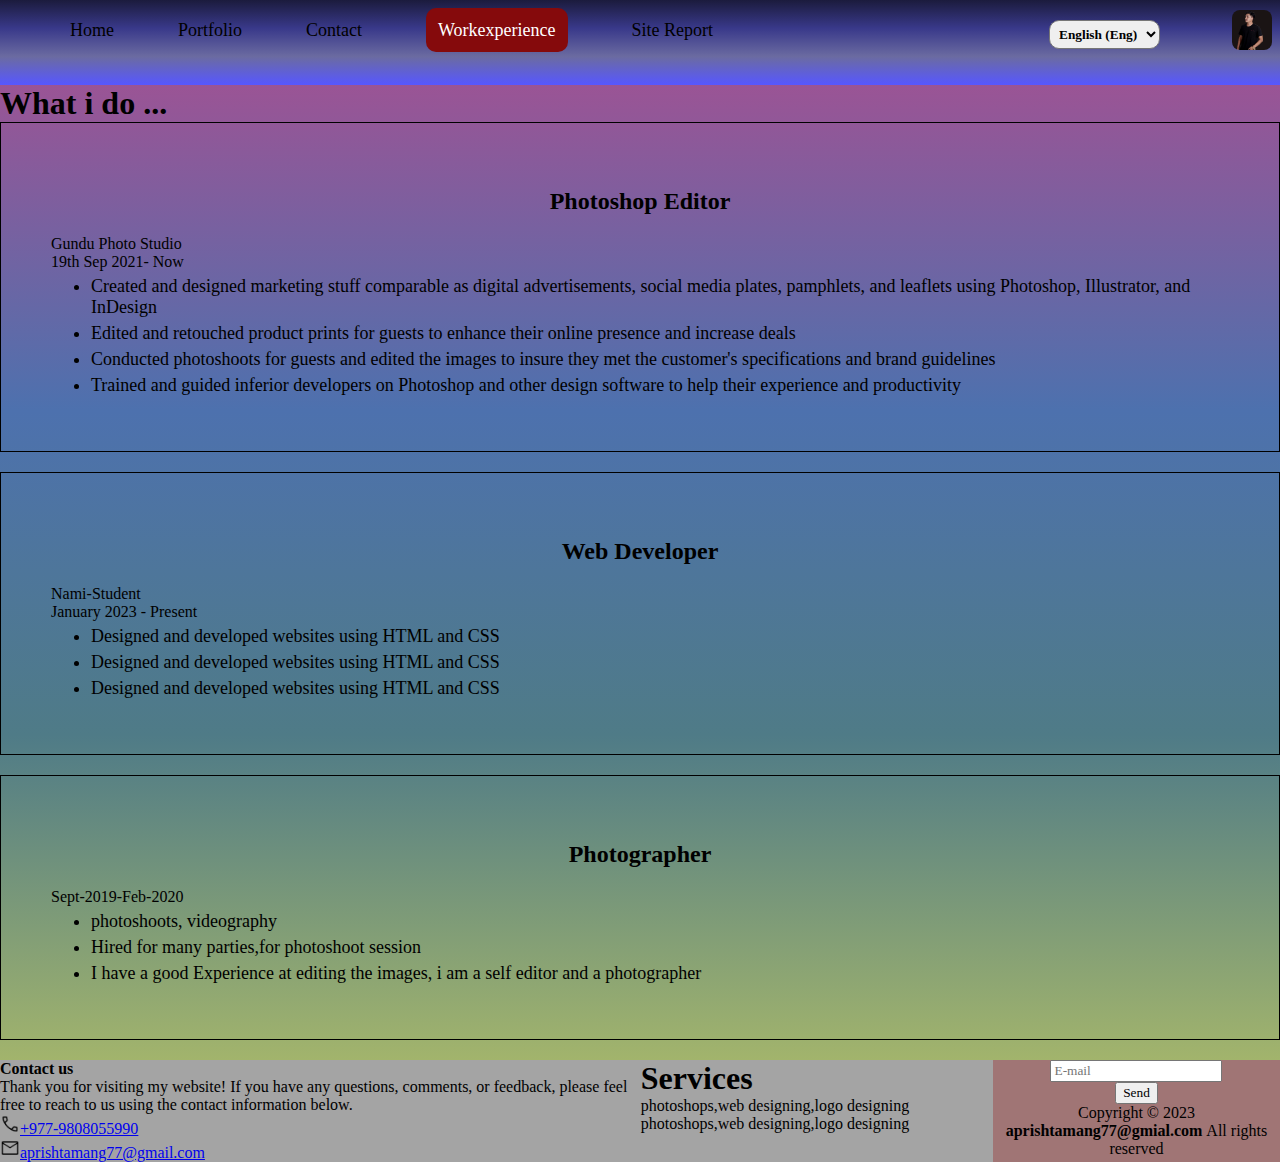
<file: workexperience.html>
<!DOCTYPE html>
<html lang="en">

<head>
    <meta charset="UTF-8">
    <meta http-equiv="X-UA-Compatible" content="IE=edge">
    <meta name="viewport" content="width=device-width, initial-scale=1.0">

    <title>Document</title>
    <link rel="stylesheet" href="./style.css">
</head>

<body>
    <div class="nav-head">
        <div class="porf"></div>
        <nav>
            <div>
                <div class="logo">
                    <a href="./index.html"><img src="./photos/profile.jpg" alt="this is my logo ">
                    </a>
                    <input type="checkbox" id="check" class="checkbox" hidden>

                </div>
                <div class="dropdown">
                    <select class="topbtn">
                        <option value="Eng">English (Eng)</option>
                        <option value="Nep">Nepali (Nep)</option>
                        <option value="Nep">Hindi</option>
                        <option value="Nep">German</option>
                        <option value="Nep">Tamang</option>

                    </select>
                    <div class="navbar">
                        <div class="container nav-container hamd">
                            <input class="checkbox" type="checkbox">
                            <div class="hamburger-lines">
                                <span class="line line1"></span>
                                <span class="line line2"></span>
                                <span class="line line3"></span>
                            </div>
                            <div class="menu-items">
                                <ul>
                                <li><a href="./index.html">Home</a></li>
                                <li><a href="./portfolio.html">Portfolio</a></li>
                                <li><a href="./contact.html">Contact</a></li>
                                <li><a href="./workexperience.html">Workexperience</a></li>
                                <li><a href="./sitereport.html">Site Report</a></li>
                            </ul>
                            </div>

                        </div>
                        <!--these items are my main contents-->


                    </div>
                </div>

            </div>
            <div class="menu-items desktopnav">
                <ul>
                    <li><a  href="./index.html">Home</a></li>
                    <li><a href="./portfolio.html">Portfolio</a></li>
                    <li><a href="./contact.html">Contact</a></li>
                    <li><a class="active" href="./workexperience.html">Workexperience</a></li>
                    <li><a href="./sitereport.html">Site Report</a></li>
                </ul>
            </div>

        </nav>
    </div>

    <!--here i am working for my work experience section-->
        
        <!--here i used this hr tag to create a horizontal line for the division of my work and i have drawn here 2 lines-->

   
    <main>
        <h1>What i do ...</h1>
        <section class="work-experience">
            <div class="web">
                <!--this is my first work-->
                <h2>Photoshop Editor</h2>
                <p class="work-place">Gundu Photo Studio</p>
                <p class="date">19th Sep 2021- Now</p>
                <ul>
                    <li>Created and designed marketing stuff comparable as digital advertisements, social media plates,
                        pamphlets, and leaflets using Photoshop, Illustrator, and InDesign </li>
                    <li> Edited and retouched product prints for guests to enhance their online presence and increase
                        deals </li>
                    <li>Conducted photoshoots for guests and edited the images to insure they met the customer's
                        specifications and brand guidelines </li>
                    <li>Trained and guided inferior developers on Photoshop and other design software to help their
                        experience and productivity </li>
                </ul>
            </div>
            <!--here i used this hr tag to create a horizontal line for the division of my work and i have drawn here 2 lines-->

            <!--this is my another work-->
            <div class="web">
                <h2>Web Developer</h2>
                <p class="work-place">Nami-Student</p>
                <p class="date">January 2023 - Present</p>
                <ul>
                    <li>Designed and developed websites using HTML and CSS</li>
                    <li>Designed and developed websites using HTML and CSS</li>
                    <li>Designed and developed websites using HTML and CSS</li>
                </ul>
            </div>

            <div class="web">
                <h2>Photographer</h2>
                <p class="Press"></p>
                <p class="date">Sept-2019-Feb-2020</p>
                <ul>
                    <li>photoshoots, videography</li>
                    <li>Hired for many parties,for photoshoot session</li>
                    <li>I have a good Experience at editing the images, i am a self editor and a photographer</li>
                </ul>
            </div>
        </section>
    </main>

    <!--this is my code footer part of the site-->
    <footer>

        <!--this section will be on my left side here i have used mail-to which will lead anyone direct to the mailbox.-->
        <div class="left">

            <h4>Contact us</h4>
            <p>Thank you for visiting my website! If you have any questions, comments, or feedback, please feel
                free to reach to us using the contact information below.</p>
            <p><a href="ph:+977-9808055990"><img src="./photos/call_FILL0_wght400_GRAD0_opsz48.png" height="20"
                        width="20" alt="https://fonts.googleapis.com/css2?family=Material+Symbols+Outlined:opsz,wght,FILL,GRAD@20..48,100..700,0..1,-50..200" />+977-9808055990</a>
            </p>
            <p><a href="mailto:aprishtamang77@gmail.com"><img src="./photos/mail_FILL0_wght400_GRAD0_opsz48.png"
                        height="20" width="20" alt="https://fonts.googleapis.com/css2?family=Material+Symbols+Outlined:opsz,wght,FILL,GRAD@20..48,100..700,0..1,-50..200" />aprishtamang77@gmail.com</a>
            </p>
        </div>



        <!--it is my middle part of my footer i have used pre tag to justify my content in an order-->
        <div class="middle">

            <div>
                <h1>Services</h1>
                <p> photoshops,web designing,logo designing
                    photoshops,web designing,logo designing
                </p>
            </div>
        </div>



        <!--here i have used input box for send main ani used bottom direrctly to go in the next page-->
        <div class="right">

            <p><input type="email" name="email" placeholder="E-mail"></p>
            <button name="send">Send</button>
            <p>Copyright © 2023 <b>aprishtamang77@gmial.com </b> All rights reserved</p>





        </div>
    </footer>
</body>

</html>
</file>
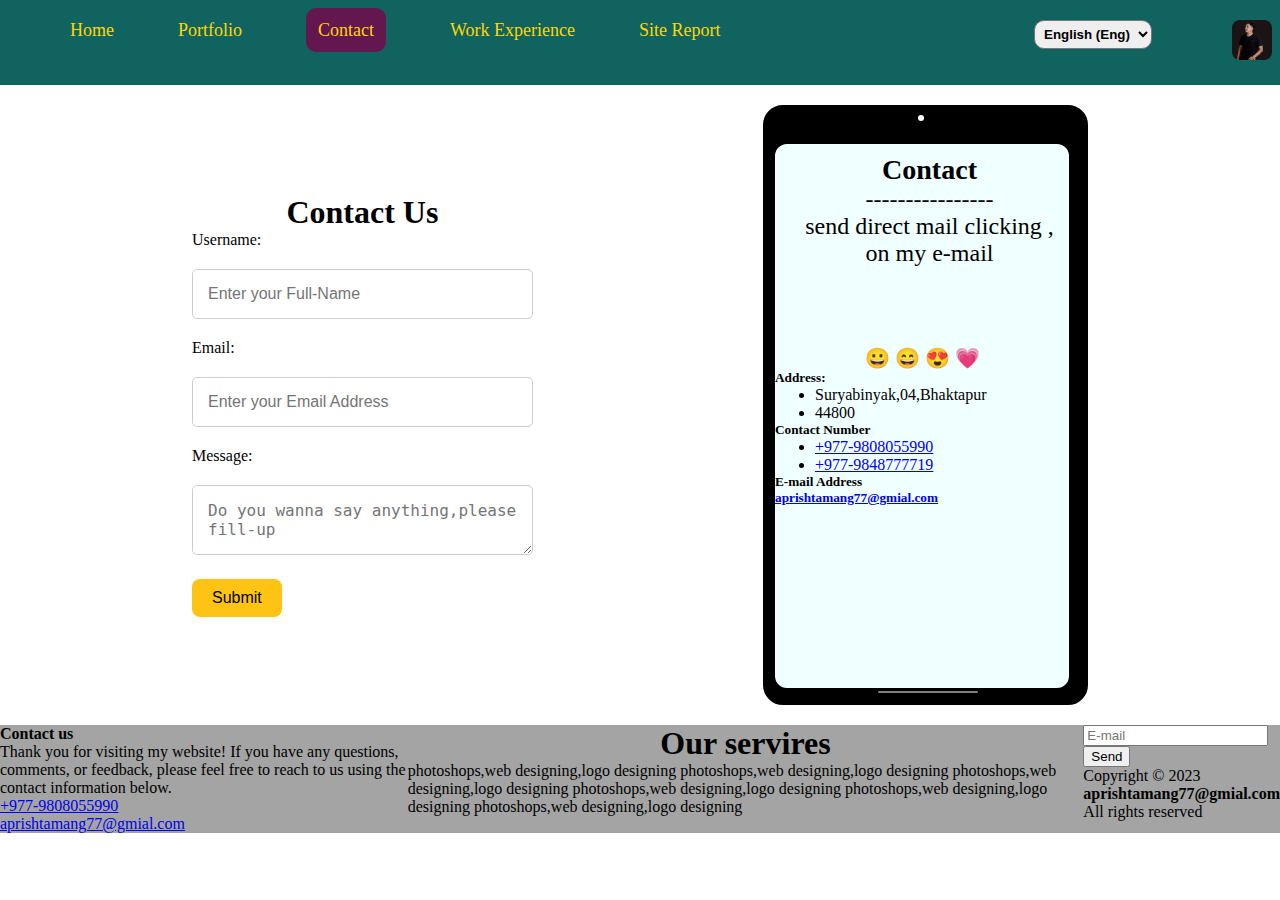
<file: assignment/contact.html>
<!DOCTYPE html>
<html lang="en">

<head>
    <meta charset="UTF-8">
    <meta http-equiv="X-UA-Compatible" content="IE=edge">
    <meta name="viewport" content="width=device-width, initial-scale=1.0">
    <link rel="stylesheet" href="./style.css">
    <title>Contact</title>
</head>

<body>
   
<nav class="item" id="navbar">
    <!--these items are my main contents-->
    <div class="logo">
        <a href="./index.html"><img src="./photos/profile.jpg" alt="this is my logo ">
        </a>
        <input type="checkbox" id="check" class="checkbox">
    </div>
    <div class="dropdown"> <select class="topbtn">
            <option value="Eng">English (Eng)</option>
            <option value="Nep">Nepali (Nep)</option>
            <option value="Nep">Hindi</option>
            <option value="Nep">German</option>
            <option value="Nep">Tamang</option>

        </select>
    </div>
    <ul>
        <li><a  href="index.html">Home</a></li>
        <li><a href="portfolio.html">Portfolio</a></li>
        <li><a class="active" href="contact.html">Contact</a></li>
        <li><a href="./workexperience.html">Work Experience</a></li>
        <li><a href="sitereport.html">Site Report</a></li>
    </ul>
</nav>
    <!--this is my contact -->
    <!--this is my contact-->
    <main style="display: flex;">

        <div class="vado">
            <h1>Contact Us</h1>
            <form action="submit-form.php" method="POST">
                <label for="username">Username:</label>
                <input type="text" id="username" name="Username" placeholder="Enter your Full-Name" required>

                <label for="email">Email:</label>
                <input type="email" id="email" name="email" placeholder="Enter your Email Address" required>

                <label for="message">Message:</label>
                <textarea id="message" name="message" placeholder="Do you wanna say anything,please fill-up" required></textarea>

                <input type="submit" value="Submit">
            </form>
        </div>
        <div class="mobile">
            <div class="camera"></div>
            <div class="display">
                <div class="login-form">
                        <div class="content">
                            <h3>Contact</h3>
                            <span>----------------</span>
                            <p>send direct mail clicking ,</p>
                            <span>on my e-mail</span>
                        </div>
                    
                </div>
                <div>
                    <p style="font-size:20px" class="emoji">
                        &#128512; &#128516; &#128525; &#128151;
                    </p>
                </div>

                <div class="contactleft">
                    <h5>Address:</h5>
                    <ul>
                        <li>Suryabinyak,04,Bhaktapur</li>
                        <li>44800</li>
                    </ul>
                    <h5>Contact Number</h5>
                    <ul>
                        <li><a href="ph:+977-9808055990">+977-9808055990</a></li>
                        <li><a href="ph:+977-9848777719">+977-9848777719</a></li>
                    </ul>
                    <!--here i have used mail to link in which you can directly send mail to me by one click in my mail-->
                    <h5>E-mail Address</h5>

                        <h5>
                            <a href="mailto:aprishtamang77@gmial.com">aprishtamang77@gmial.com</a>
                        </h5>

                </div>
            </div>
            <div class="control-bar"></div>
        </div>
    </main>
    <!--this is my code footer part of the site-->
  
<footer>

    <!--this section will be on my left side here i have used mail-to which will lead anyone direct to the mailbox.-->
    <div class="left">
        
            <h4>Contact us</h4>
            <p>Thank you for visiting my website! If you have any questions, comments, or feedback, please feel
                free to reach to us using the contact information below.</p>
            <p><a href="ph:+977-9808055990">+977-9808055990</a></p>
            <p><a href="mailto:aprishtamang77@gmial.com">aprishtamang77@gmial.com</a></p>
    </div>



    <!--it is my middle part of my footer i have used pre tag to justify my content in an order-->
    <div class="middle">

        <div>
            <h1>Our servires</h1>
            <p> photoshops,web designing,logo designing
                photoshops,web designing,logo designing
                photoshops,web designing,logo designing
                photoshops,web designing,logo designing
                photoshops,web designing,logo designing
                photoshops,web designing,logo designing
            </p>
        </div>
    </div>



    <!--here i have used input box for send main ani used bottom direrctly to go in the next page-->
    <div class="right">

        <p><input type="email" name="email" placeholder="E-mail"></p>
        <button name="send" >Send</button>
        <p>Copyright © 2023 <b>aprishtamang77@gmial.com </b> All rights reserved</p>





    </div>
</footer>
</body>

</html>
</file>
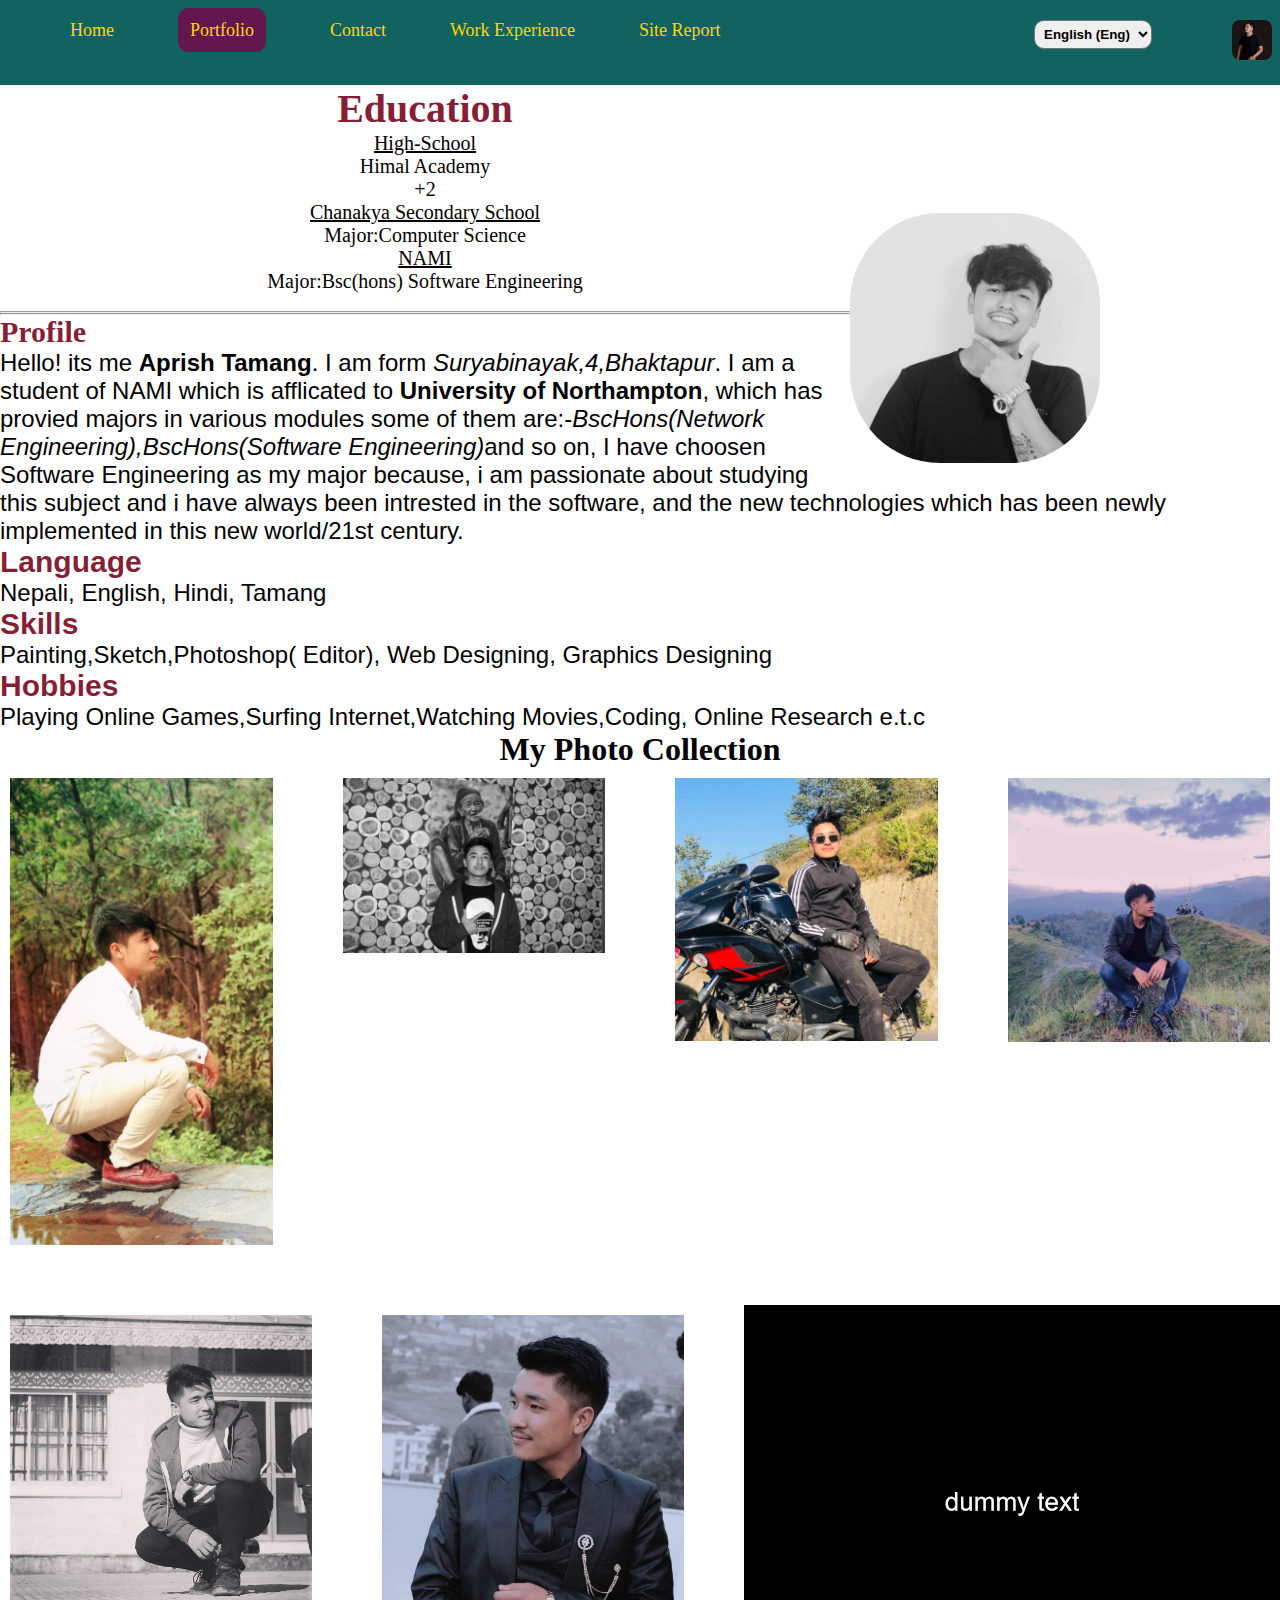
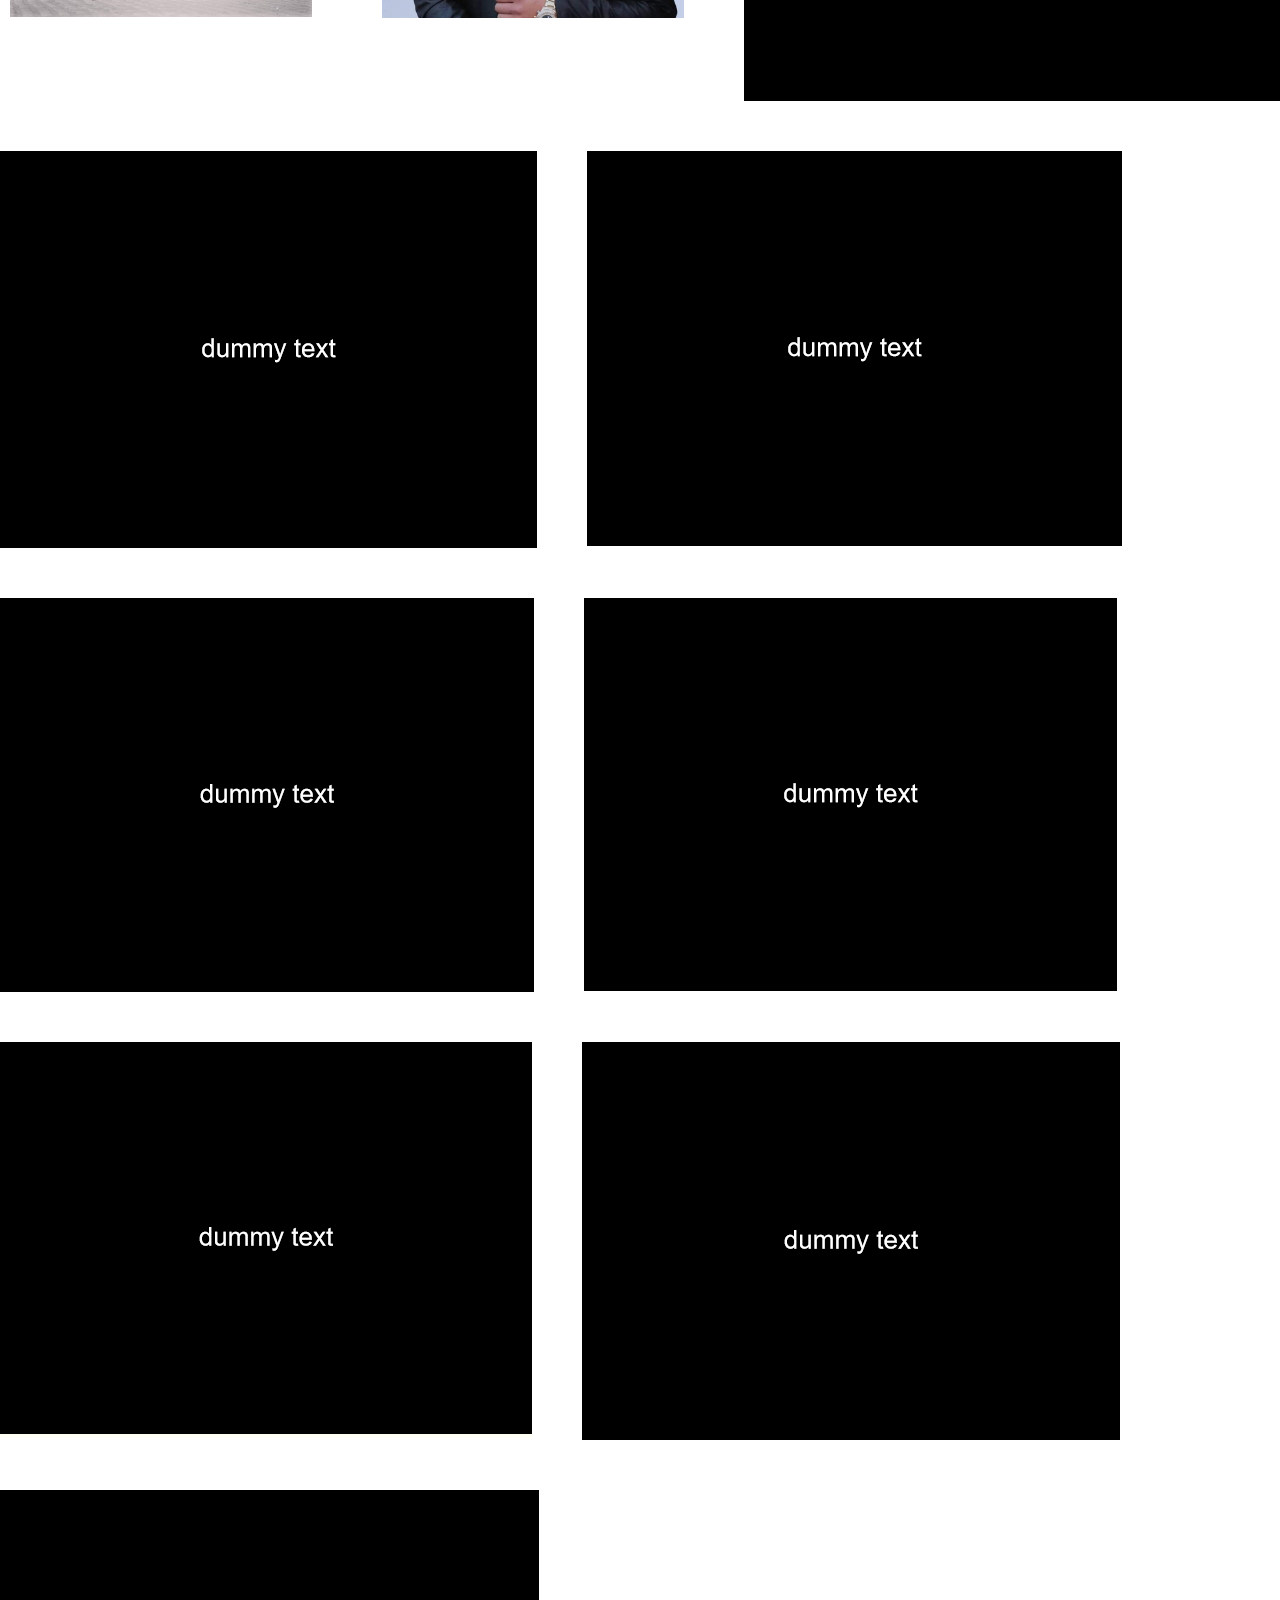
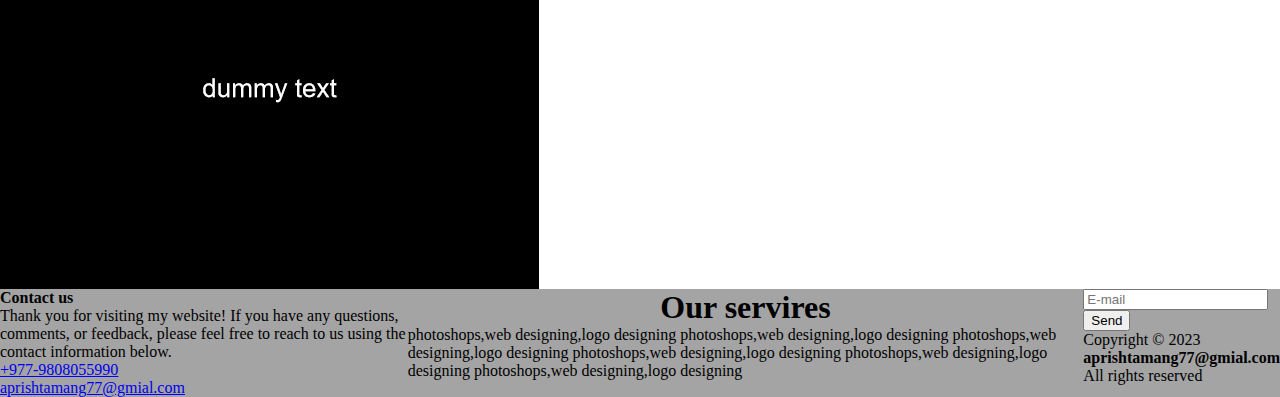
<file: assignment/portfolio.html>
<!DOCTYPE html>
<html lang="en">

<head>
    <meta charset="UTF-8">
    <meta http-equiv="X-UA-Compatible" content="IE=edge">
    <meta name="viewport" content="width=device-width, initial-scale=1.0">
    <link rel="stylesheet" href="./style.css">
    <title>portfolio</title>
</head>
<nav class="item" id="navbar">
    <!--these items are my main contents-->
    <div class="logo">
        <a href="./index.html"><img src="./photos/profile.jpg" alt="this is my logo ">
        </a>
        <input type="checkbox" id="check" class="checkbox">
    </div>
    <div class="dropdown"> <select class="topbtn">
            <option value="Eng">English (Eng)</option>
            <option value="Nep">Nepali (Nep)</option>
            <option value="Nep">Hindi</option>
            <option value="Nep">German</option>
            <option value="Nep">Tamang</option>

        </select>
    </div>
    <ul>
        <li><a href="index.html">Home</a></li>
        <li><a  class="active" href="portfolio.html">Portfolio</a></li>
        <li><a href="contact.html">Contact</a></li>
        <li><a href="./workexperience.html">Work Experience</a></li>
        <li><a href="sitereport.html">Site Report</a></li>
    </ul>
</nav>
<!--this is my body part of portflio-->

<header>

    <div class="aprish">
        <img src="./photos/me.jpg" alt="this is my profile picture">
    </div>
    <div class="degree">

        <h1>Education</h1>
        <p><u>High-School</u></p>
        <p>Himal Academy </p>
        <p>+2</p>
        <p><u>Chanakya Secondary School</u></p>
        <p>Major:Computer Science</p>
        <p><u>NAMI</u></p>
        <p>Major:Bsc(hons) Software Engineering</p>
    </div>


    <br>
    <hr>
    <hr>

    <div class="aboutme">
        <h3> Profile</h3>
        <div class="me">
            <p> Hello! its me <b>Aprish Tamang</b>. I am form <i>Suryabinayak,4,Bhaktapur</i>.
                I am a student of NAMI which is afflicated to <b>University of Northampton</b>,
                which has provied majors in various modules some of them are:-<i>BscHons(Network Engineering),BscHons(Software Engineering)</i>and so on,
                I have choosen Software Engineering as my major because, i am passionate about studying this subject and 
                i have always been intrested in the software, and the new technologies which has been newly implemented in this new world/21st century. </p>
            <p>
                
            </p>

        </div>
        <div class="me">
            <h3> Language</h3>
            <p>Nepali, English, Hindi, Tamang </p>
            <div class="me">
                <h3> Skills</h3>
                <p> Painting,Sketch,Photoshop( Editor), Web Designing, Graphics Designing</p>


            </div>

            <div class="me">
                <h3> Hobbies</h3>
                <p>Playing Online Games,Surfing Internet,Watching Movies,Coding, Online Research e.t.c</p>
            </div>
        </div>
    </div>

    <h1>My Photo Collection</h1>
    <div class="My-gallery">

        <div class="photo">
            <img src="./photos/1664295736283.jpg" alt="Photo 1">

        </div>
        <div class="photo">
            <img src="./photos/1664295736306.jpg" alt="Photo 4">
        </div>
        <div class="photo">
            <img src="./photos/1664295736400.jpg" alt="Photo 5">
        </div>
        <div class="photo">
            <img src="./photos/1664295736335.jpg" alt="Photo 5">
        </div>
        <div class="photo">
            <img src="./photos/1664295736320.jpg" alt="Photo 5">
        </div>
        <div class="photo">
            <img src="./photos/1677186099698.jpg" alt="Photo 5">
        </div>
        <div class="blank">
            <img src="./photos/websiteplanet-dummy-536X396.png" alt="https://www.websiteplanet.com/webtools/dummy-images-generator/">
        </div>
        <div class="blank">
            <img src="./photos/websiteplanet-dummy-537X397.png" alt="https://www.websiteplanet.com/webtools/dummy-images-generator/">
        </div>
        <div class="blank">
            <img src="./photos/websiteplanet-dummy-535X395.png" alt="https://www.websiteplanet.com/webtools/dummy-images-generator/">
        </div>
        <div class="blank">
            <img src="./photos/websiteplanet-dummy-534X394.png" alt="https://www.websiteplanet.com/webtools/dummy-images-generator/">
        </div>
        <div class="blank">
            <img src="./photos/websiteplanet-dummy-533X393.png" alt="https://www.websiteplanet.com/webtools/dummy-images-generator/">
        </div>
        <div class="blank">
            <img src="./photos/websiteplanet-dummy-532X392.png" alt="https://www.websiteplanet.com/webtools/dummy-images-generator/">
        </div>
        <div class="blank">
            <img src="./photos/websiteplanet-dummy-538X398.png" alt="https://www.websiteplanet.com/webtools/dummy-images-generator/">
        </div>
        <div class="blank">
            <img src="./photos/websiteplanet-dummy-539X399.png" alt="https://www.websiteplanet.com/webtools/dummy-images-generator/">
        </div>
    </div>

</header>
<!--this is my code footer part of the site-->
<footer>

    <!--this section will be on my left side here i have used mail-to which will lead anyone direct to the mailbox.-->
    <div class="left">
        
            <h4>Contact us</h4>
            <p>Thank you for visiting my website! If you have any questions, comments, or feedback, please feel
                free to reach to us using the contact information below.</p>
            <p><a href="ph:+977-9808055990">+977-9808055990</a></p>
            <p><a href="mailto:aprishtamang77@gmial.com">aprishtamang77@gmial.com</a></p>
    </div>



    <!--it is my middle part of my footer i have used pre tag to justify my content in an order-->
    <div class="middle">

        <div>
            <h1>Our servires</h1>
            <p> photoshops,web designing,logo designing
                photoshops,web designing,logo designing
                photoshops,web designing,logo designing
                photoshops,web designing,logo designing
                photoshops,web designing,logo designing
                photoshops,web designing,logo designing
            </p>
        </div>
    </div>



    <!--here i have used input box for send main ani used bottom direrctly to go in the next page-->
    <div class="right">

        <p><input type="email" name="email" placeholder="E-mail"></p>
        <button name="send" >Send</button>
        <p>Copyright © 2023 <b>aprishtamang77@gmial.com </b> All rights reserved</p>





    </div>
</footer>

</html>
</file>
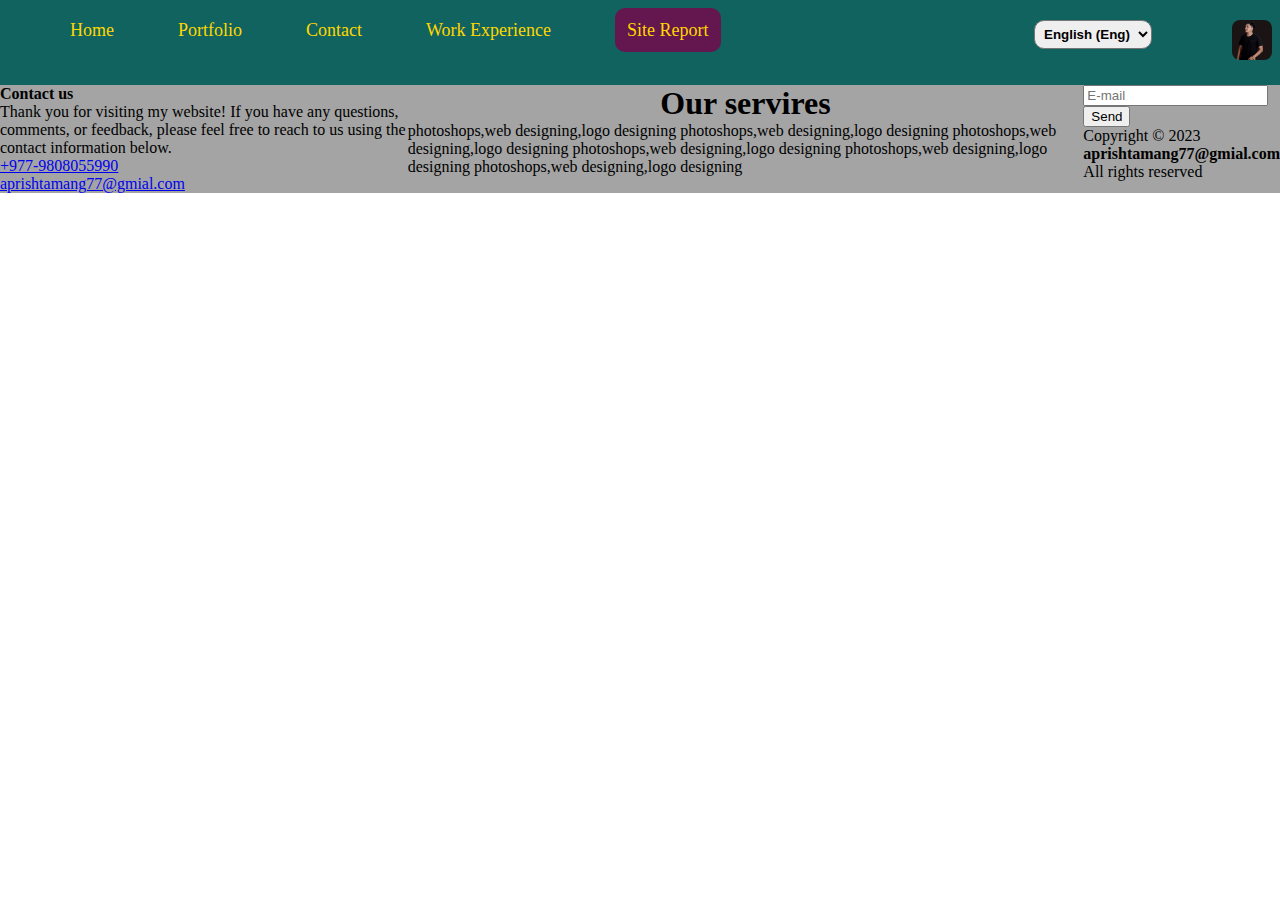
<file: assignment/sitereport.html>
<!DOCTYPE html>
<html lang="en">
<head>
    <meta charset="UTF-8">
    <meta http-equiv="X-UA-Compatible" content="IE=edge">
    <meta name="viewport" content="width=device-width, initial-scale=1.0">
    <title>Document</title>
    <link rel="stylesheet" href="./style.css">
</head>
<body>
  <!--this is nav bar -->
  <nav class="item" id="navbar">
    <!--these items are my main contents-->
    <div class="logo">
        <a href="./index.html"><img src="./photos/profile.jpg" alt="this is my logo ">
        </a>
        <input type="checkbox" id="check" class="checkbox">
    </div>
    <div class="dropdown"> <select class="topbtn">
            <option value="Eng">English (Eng)</option>
            <option value="Nep">Nepali (Nep)</option>
            <option value="Nep">Hindi</option>
            <option value="Nep">German</option>
            <option value="Nep">Tamang</option>

        </select>
    </div>
    <ul>
        <li><a  href="index.html">Home</a></li>
        <li><a href="portfolio.html">Portfolio</a></li>
        <li><a href="contact.html">Contact</a></li>
        <li><a href="./workexperience.html">Work Experience</a></li>
        <li><a  class="active" href="sitereport.html">Site Report</a></li>
    </ul>
</nav>
<!--this is my body of site report-->

       <!--this is my code footer part of the site-->
       <footer>

        <!--this section will be on my left side here i have used mail-to which will lead anyone direct to the mailbox.-->
        <div class="left">
            
                <h4>Contact us</h4>
                <p>Thank you for visiting my website! If you have any questions, comments, or feedback, please feel
                    free to reach to us using the contact information below.</p>
                <p><a href="ph:+977-9808055990">+977-9808055990</a></p>
                <p><a href="mailto:aprishtamang77@gmial.com">aprishtamang77@gmial.com</a></p>
        </div>
    
    
    
        <!--it is my middle part of my footer i have used pre tag to justify my content in an order-->
        <div class="middle">
    
            <div>
                <h1>Our servires</h1>
                <p> photoshops,web designing,logo designing
                    photoshops,web designing,logo designing
                    photoshops,web designing,logo designing
                    photoshops,web designing,logo designing
                    photoshops,web designing,logo designing
                    photoshops,web designing,logo designing
                </p>
            </div>
        </div>
    
    
    
        <!--here i have used input box for send main ani used bottom direrctly to go in the next page-->
        <div class="right">
    
            <p><input type="email" name="email" placeholder="E-mail"></p>
            <button name="send" >Send</button>
            <p>Copyright © 2023 <b>aprishtamang77@gmial.com </b> All rights reserved</p>
    
    
    
    
    
        </div>
    </footer>
    
</body>
</html>
</file>
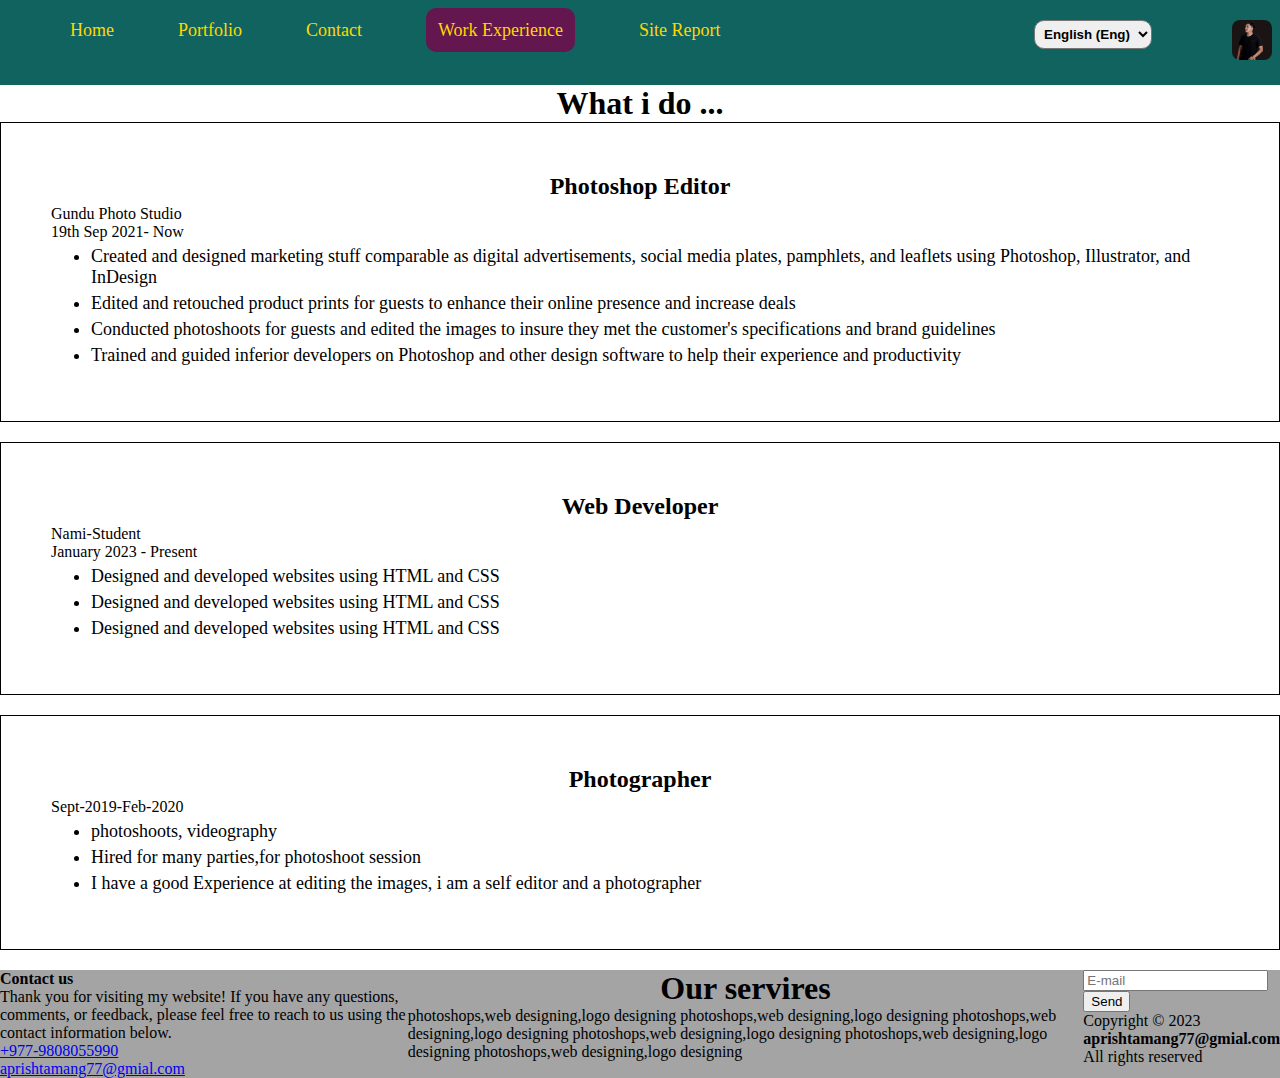
<file: assignment/workexperience.html>
<!DOCTYPE html>
<html lang="en">

<head>
    <meta charset="UTF-8">
    <meta http-equiv="X-UA-Compatible" content="IE=edge">
    <meta name="viewport" content="width=device-width, initial-scale=1.0">
    <title>Document</title>
    <link rel="stylesheet" href="./style.css">
</head>

<body> 
    <nav class="item" id="navbar">
        <!--these items are my main contents-->
        <div class="logo">
            <a href="./index.html"><img src="./photos/profile.jpg" alt="this is my logo ">
            </a>
            <input type="checkbox" id="check" class="checkbox">
        </div>
        <div class="dropdown"> <select class="topbtn">
                <option value="Eng">English (Eng)</option>
                <option value="Nep">Nepali (Nep)</option>
                <option value="Nep">Hindi</option>
                <option value="Nep">German</option>
                <option value="Nep">Tamang</option>

            </select>
        </div>
        <ul>
            <li><a href="index.html">Home</a></li>
            <li><a href="portfolio.html">Portfolio</a></li>
            <li><a href="contact.html">Contact</a></li>
            <li><a class="active" href="./workexperience.html">Work Experience</a></li>
            <li><a href="sitereport.html">Site Report</a></li>
        </ul>
    </nav>
    <!--here i am working for my work experience section-->
    <header>
		<h1>What i do ...</h1>
         <!--here i used this hr tag to create a horizontal line for the division of my work and i have drawn here 2 lines-->
      
        </header>
	<main>
		<section class="work-experience">
			<div class="web">
                <!--this is my first work-->
				<h2>Photoshop Editor</h2>
				<p class="work-place">Gundu Photo Studio</p>
				<p class="date">19th Sep 2021- Now</p>
				<ul>
					<li>Created and designed marketing stuff comparable as digital advertisements, social media plates, pamphlets, and leaflets using Photoshop, Illustrator, and InDesign </li>
					<li> Edited and retouched product prints for guests to enhance their online presence and increase deals </li>
					<li>Conducted photoshoots for guests and edited the images to insure they met the customer's specifications and brand guidelines </li>
                    <li>Trained and guided inferior developers on Photoshop and other design software to help their experience and productivity </li>
				</ul>
			</div>
            <!--here i used this hr tag to create a horizontal line for the division of my work and i have drawn here 2 lines-->
       
            <!--this is my another work-->
			<div class="web">
				<h2>Web Developer</h2>
				<p class="work-place">Nami-Student</p>
				<p class="date">January 2023 - Present</p>
				<ul>
					<li>Designed and developed websites using HTML and CSS</li>
					<li>Designed and developed websites using HTML and CSS</li>
					<li>Designed and developed websites using HTML and CSS</li>
				</ul>
			</div>
       
    <div class="web">
        <h2>Photographer</h2>
        <p class="Press"></p>
        <p class="date">Sept-2019-Feb-2020</p>
        <ul>
            <li>photoshoots, videography</li>
            <li>Hired for many parties,for photoshoot session</li>
            <li>I have a good Experience at editing the images, i am a self editor and a photographer</li>
        </ul>
    </div>
		</section>
	</main>
     <!--this is my code footer part of the site-->
     <footer>

        <!--this section will be on my left side here i have used mail-to which will lead anyone direct to the mailbox.-->
        <div class="left">
            
                <h4>Contact us</h4>
                <p>Thank you for visiting my website! If you have any questions, comments, or feedback, please feel
                    free to reach to us using the contact information below.</p>
                <p><a href="ph:+977-9808055990">+977-9808055990</a></p>
                <p><a href="mailto:aprishtamang77@gmial.com">aprishtamang77@gmial.com</a></p>
        </div>
    
    
    
        <!--it is my middle part of my footer i have used pre tag to justify my content in an order-->
        <div class="middle">
    
            <div>
                <h1>Our servires</h1>
                <p> photoshops,web designing,logo designing
                    photoshops,web designing,logo designing
                    photoshops,web designing,logo designing
                    photoshops,web designing,logo designing
                    photoshops,web designing,logo designing
                    photoshops,web designing,logo designing
                </p>
            </div>
        </div>
    
    
    
        <!--here i have used input box for send main ani used bottom direrctly to go in the next page-->
        <div class="right">
    
            <p><input type="email" name="email" placeholder="E-mail"></p>
            <button name="send" >Send</button>
            <p>Copyright © 2023 <b>aprishtamang77@gmial.com </b> All rights reserved</p>
    
    
    
    
    
        </div>
    </footer>
</body>

</html>
</file>
<file: style.css>
* {
  margin: 0;
  font-family: serif;
}


/*first bar of my site*/

.container {
  max-width: 800px;
  width: 20%;
  
}
.nav-container {
  display: flex;
  justify-content: space-between;
  align-items: center;
  height: 62px;
}

.navbar .menu-items {
  display: flex;
}

.navbar .nav-container li {
  list-style: none;
}

.navbar .nav-container a {
  text-decoration: none;
  color:white;
  font-weight: 500;
  font-size: 1.2rem;
  padding: 0.7rem;
}
.topbtn{
  float: right;
  margin-right: 20px;
}

.logo img{
  height : 40px;
  width: 40px;
  border-radius: 8px;
  margin-right: 8px;
  margin-top: 10px;
  float: right;
}

.navbar .nav-container a:hover{
    color:white;
    background-color: blue;
}

.nav-container {
  display: block;
  position: relative;
  height: 60px;
}

.nav-container .checkbox {
  position: absolute;
  display: block;
  height: 32px;
  width: 40px;
  top: 20px;
  left: 20px;
  z-index: 5;
  opacity: 0;
  cursor: pointer;
}

.nav-container .hamburger-lines {
  display: block;
  height: 26px;
  width: 40px;
  position: absolute;
  top: 10px;
  left: 20px;
  z-index: 2;
  display: flex;
  flex-direction: column;
  justify-content: space-between;
}

.nav-container .hamburger-lines .line {
  display: block;
  height: 4px;
  width: 100%;
  border-radius: 10px;
  background: #0e2431;
}

.nav-container .hamburger-lines .line1 {
  transform-origin: 0% 0%;
  transition: transform 0.4s ease-in-out;
}

.nav-container .hamburger-lines .line2 {
  transition: transform 0.2s ease-in-out;
}

.nav-container .hamburger-lines .line3 {
  transform-origin: 0% 100%;
  transition: transform 0.4s ease-in-out;
}

.navbar .menu-items {
  padding-top: 120px;
  background-color: black;
  height: 100vh;
  width: 400px;
  transform: translateX(-640px);
  display: flex;
  flex-direction: column;
  margin-left: 140px;
  padding-left: 10px;
  transition: transform 0.5s ease-in-out;
  text-align: center;
}

.navbar .menu-items ul li a{
  margin-bottom: 20px;
  font-size: 24px;
  font-weight: 500;
  color:white;

}
.logo{
height:40px;
width:40px;
float:right;
}
.nav-container input[type="checkbox"]:checked ~ .menu-items {
  transform: translateX(-140px);
}

.nav-container input[type="checkbox"]:checked ~ .hamburger-lines .line1 {
  transform: rotate(45deg);
}
.nav-container input[type="checkbox"]:checked~ .hamd{transform: translateX(20px);}

.nav-container input[type="checkbox"]:checked ~ .hamburger-lines .line2 {
  transform: scaleY(0);
}

.nav-container input[type="checkbox"]:checked ~ .hamburger-lines .line3 {
  transform: rotate(-45deg);
}

.nav-container input[type="checkbox"]:checked ~ .logo{
  display: none;
}

.dropdown{
  padding-top: 20px;
}

.hamd{display: none;}


/*initial bar*/

.nav-head{
  grid-area: navbar;
background:linear-gradient(rgb(27, 27, 61),rgb(57, 57, 138),rgb(107, 107, 161),rgb(87, 87, 255));
height: 85px;
position: relative;

}

 .nav-head .desktopnav ul li{
display: inline-block;
text-decoration: none;

}
.desktopnav ul li a{
  font-size: 18px;
  text-decoration: none;
  margin:30px;
  color: black;

}

.menu-items .active{
  background : rgb(133, 10, 12);
  transition: 0.5s;
color: white;
border-radius: 10px;
padding: 12px;

}

.desktopnav ul a:hover{
  transition: 0.5s;
  background : rgb(87, 1, 1);
  border-radius: 10px;
  padding: 12px;


}


.topbtn {
  border-radius : 10px;
  font-weight : bold;
  padding : 5px;
  float: right;
margin-right: 80px;
  
  }
  .topbtn:hover {
    color: maroon;
  border-radius : 12px;
  padding : 8px;
  transition : 0.7s;
  cursor : pointer;
  } 



.logo img{
  height : 40px;
  width: 40px;
  border-radius: 8px;
  margin-right: 8px;
  float: right;
} 


/*this is my profile for the first page*/
.aprish img{
  height : 250px;
  width: 250px;
  float: right;
  border-radius: 90px;
 margin-right: 180px;
 margin-top: 10%;
 
}
.aprishinfo{
  background:linear-gradient(rgba(84, 84, 135, 0.774),rgba(131, 216, 131, 0.769), rgba(138, 67, 67, 0.847),rgba(135, 37, 37, 0.701));;
  color: white;
  padding-top: 12%;
  padding-bottom: 15%;
  font-family: serif;
}
.aprishinfo h2{
  font-size: 100px;
  text-align: center;
}
.aprishinfo h1{
  font-size: 50px;
  text-align: center;
}
.paragraph{
  background-color: #DF6C4F;
}
footer{
  background-color: #a4a4a4;
  display: inline-flex;
  width: 100%;
}
 .contactsm{
  text-align: center;
}
.right{
  text-align: center;
  background-color:  #a07575;
  
}

/*this is for my portfolio*/
.degree {
  font-size : 20px;
  text-align : center;
  }
  .degree h1{
    color : rgba(121, 8, 34, 0.909);
  }
  h2{
    text-align: center;
    font-size: 50px;
    padding: 15px;
  }
  .aboutme h3 {
  color : rgba(121, 8, 34, 0.909);
  font-size : 30px;
  
  }
  .me {
font-family: sans-serif;
font-size: 24px;

  }
  header{
    background: linear-gradient(rgb(154, 84, 149),rgb(77, 113, 174),rgb(79, 123, 135),rgb(162, 180, 108));
  }

.My-gallery {
	display: grid;
  grid-template-columns: auto auto auto;
  row-gap: 50px;
  column-gap: 50px;
  display: flex;
	flex-wrap: wrap;
}

.photo {
	margin: 10px;
	flex: 1 0 200px;
}

.photo img {
	display: block;
	width: 100%;
	height: auto;
}

.photo h3 {
	margin: 5px 0 0;
	font-size: 24px;
}
.blank{
  display: grid;
  grid-template-columns: auto;
  row-gap: 30px;
  column-gap: 30px;

}


/*this is for my contact page*/
main {
  display:grid;
  grid-template-columns: auto;
  background: linear-gradient(rgb(154, 84, 149),rgb(77, 113, 174),rgb(79, 123, 135),rgb(162, 180, 108));
}

/*hover for the text inside the content division*/
.vado {
	max-width: 500px;
	margin: auto;
  margin-left: 15%;
  border: 1px solid maroon;

}

form label {
	display: block;
	margin-bottom: 20px;
}

form input[type="text"]{
	width: 100%;
	padding: 15px;
	margin-bottom: 20px;
	border-radius: 5px;
	border: 1px solid;
	font-size: 16px;
}
form input[type="submit"] {
	background-color: #ffc413;
	padding: 10px;
	border-radius: 8px;
	font-size: 16px;
  cursor: pointer;
}


 form input[type="email"] {
	width: 100%;
	padding: 15px;
	margin-bottom: 20px;
	border-radius: 5px;
	border: 1px solid;
	font-size: 16px;
}

 form textarea {
	width: 100%;
	padding: 15px;
	margin-bottom: 20px;
	border-radius: 5px;
	border: 1px solid;
	font-size: 16px;
}


form input[type="submit"]:hover {
	background-color: #9617eb;
}


/*this is my contact*/
main{
display: grid;
grid-template-columns: auto;
}
 .mobile{
  border: 5px solid;
  border-radius: 20px;
  width: 325px;
  height: 600px;
  background-color: black;
  margin-right: 15%;
  margin-top: 20px;
  margin-bottom: 20px;
}
.display {
  border: 3px solid;
  width: 300px;
  height: 550px;
  background-color: azure;
  margin-top: 50px;
  margin-left: 8px;
  border-radius: 15px;
  margin-top: 20px; 
}
.content {
  margin-top: -90px;
  font-size: 24px;
  margin-right: 15px;
  margin-bottom: 30%;
} 
.camera {
  background-color: white;
  width: 6px;
  height: 6px;
  border-radius: 10px;
  margin-top: 5px;
  margin-left: 150px;

}
.inbotton:hover{color: blue;
}

.login-form{
  text-align: center;
  margin-top: 100px;
  margin-left: 30px;
 
  
}
.control-bar{
  border-radius: 5px;
  width: 100px;
  height: 2px;
  background-color: gray;
  margin-left: 110px;
}
.emoji{
  margin-left: 90px;

}

/*here is my description part of work*/
.work-experience {
	display: flex;
	flex-direction: column;
}

.web {
  padding: 50px;
  margin-bottom: 20px;
	border: 1px solid;
}


.web h2 {
  font-size: 24px;
	margin-top: 0;
	margin-bottom: 5px;
	
}

.web p {
	font-family: serif;
}

.web ul {
  font-family: serif;
  font-size: 18px;
	margin-top: 5px;
	margin-bottom: 0;

}

.web li {
	margin-bottom: 5px;
}


/*css of site report*/
h5{
  font-size: 50px;
}
.reportheading{
  text-align: center;
  font-family:fantasy;
  
}
.assign{
  background-color: cadetblue;
  border-radius: 10px;
}
.unilogo img{
  height: 70px;
  margin: auto;
  float: right;
}
.unilogo span{
  font-size: 50px;
  font-family: cursive;
  margin-left: 20px;
}
 .sitemain{
  display : grid;
  grid-gap : 32px;
  grid-template-columns : auto auto;
  padding: 20px;
}

.sl{
	display:grid;
  row-gap: 50px;
  column-gap: 50px;
}

.sl img{
  width: 100%;
  border: 3px solid silver;
  border: 2px dashed white;
  border-radius: 30px
}

.ReportContainer{
  border: 2px dashed white;
  border-radius: 30px

}

.ReportContainer p{
  text-align: justify;
  padding: 10px;
}
.multi img{
width: 500px;
height: auto;

}
.sitess img{
  width: 500px;
  height: auto;
  display: block;
  margin-left: auto;
  margin-right: auto;

}
.multi{
  display: flex;
}
.guide{
  display: grid;
  grid-auto-flow: row;
  border-radius: 10px;
  margin-top: 30px;
}

.Simages p{
  text-align: center;
  padding: 15px;
  font-size: 30px;
}


/*here keyframe is used for my animation*/
@keyframes animation{
  from {background:linear-gradient(rgb(154, 84, 149),rgb(77, 113, 174),rgb(79, 123, 135),rgb(162, 180, 108)) ;color: rgb(253, 253, 253);}
  to {background:linear-gradient(rgba(84, 84, 135, 0.774),rgba(131, 216, 131, 0.769), rgba(138, 67, 67, 0.847),rgba(135, 37, 37, 0.701)); }
  
}
/*the info area color will slowly changes*/
.aprishinfo{
  width: 100%;
  height: 100%;
  animation-name: animation;

  animation-duration:10s;
}


@keyframes spin {
  100%{transform:rotate(360deg);}
  0%{ transform: rotate(0deg);}
}
.buffer{
  border:6px solid greenyellow;
  border-radius: 50%;
  width: 500px;
  height: 500px;
  animation: spin 5s linear infinite;
  border-top: 18px solid rgb(55, 43, 226);
  border-left: 20px solid black;
  margin-top: 120px;
  margin-left: 160px;
}

/*here i have mentioned the particular size after which the background color and the color will be changed*/


@media screen and (max-width: 1000px)
{
  .menu-items{transform: translateX(0px);}
  .hamd{display: block;}
body footer{
  background-color:lightgrey;
  color:black;
  
}
main{

  display: flex;
  flex-direction: column;
  /*grid-template-columns: auto; */
}
footer{
  display: flex;
  flex-direction: column;
}
.blank img{
  width:200px;
  height: 250px;
  margin-left: 20px;
  }
.mobile{
  margin-left: 30px;
}
.sitemain{
  grid-template-columns: auto;
}
}
@media screen and (max-width: 1000px) {
  .desktopnav ul li a{
  display: none;
  }
  
   nav ul{
    position: fixed;
    width: 100%;
    height: 100%;
    right:100px;
   
  }
  nav ul li{
    margin: 50px;
    
   
  }
  
  #check:checked ~ ul{
    right: auto;
  }
  .item {
    font-weight : bolder;

    }
    .topbtn {
      display: none;
    }
    .aprishinfo{
      margin-right:20px ;
    }
    .buffer{
      width: 300px;
      height: 300px;
      margin-left: 20px;
    }
    .aprish img{
      height : 120px;
  width: 120px;
  border-radius: 30px;
  margin-left: 30px;
    }
  }
  @media screen and (max-width: 800px){
    
   
    .sitess{
      display: none;
    }
    .unilogo img{
      display: none;
    }
    .unilogo span{
      font-size: 30px;
    }
  }
</file>
<file: assignment/style.css>
* {
  margin: 0;
  box-sizing: border-box;
}
.buffer{
  border:6px solid greenyellow;
  border-radius: 50%;
  width: 500px;
  height: 500px;
  animation: spin 5s linear infinite;
  border-top: 18px solid rgb(55, 43, 226);
  border-left: 20px solid black;
}



/*initial bar*/

#navbar{
  grid-area: navbar;
background: rgb(17, 99, 95);
height: 85px;
position: relative;
padding-top: 20px;
}

nav ul li{
display: inline-block;
-webkit-text-fill-color: gold;

}
nav ul li a{
  font-size: 18px;
  text-decoration: none;
  margin:30px;

}
nav .active{
  background : rgb(100, 22, 79);
color: white;
border-radius: 10px;
padding: 12px;


}
nav ul a:hover{
  
  background : rgb(87, 1, 1);
  border-radius: 10px;
  padding: 12px;


}
.checkbox{
top : 15px;
right : 2%;
font-size: 30px;
float: right;
cursor: pointer;
display: none;
}
#check{
display: none;
}

.topbtn {
  border-radius : 10px;
  font-weight : bold;
  background-color :rgb(rgb(199, 56, 94), rgb(234, 83, 227), rgb(16, 16, 24));
  padding : 5px;
  float: right;
margin-right: 80px;
  
  }
  .topbtn:hover {
  border-radius : 12px;
  padding : 8px;
  transition : 0.7s;
  cursor : pointer;
  }


/*here i have used my image as logo*/
.logo img{
  height : 40px;
  width: 40px;
  border-radius: 8px;
  margin-right: 8px;
  float: right;
}


/*this is my profile for the first page*/
.aprish img{
  height : 250px;
  width: 250px;
  float: right;
  border-radius: 90px;
 margin-right: 180px;
 margin-top: 10%;
 
}
.aprishinfo{
  background-color:black;
  -webkit-text-fill-color: white;
  padding-top: 12%;
  padding-bottom: 15%;
  font-family: serif;
}
.aprishinfo h2{
  font-size: 100px;
  text-align: center;
}
.paragraph{
  background-color: #DF6C4F;
}
footer{
  background-color: #a4a4a4;
  display: inline-flex;
  width: 100%;
}

/*this is for my portfolio*/

.degree {
  font-size : 20px;
  text-align : center;
  }
  .degree h1{
    color : rgba(121, 8, 34, 0.909);
  }
  h2{
    text-align: center;
    font-size: 50px;
  }
  .aboutme h3 {
  color : rgba(121, 8, 34, 0.909);
  font-size : 30px;
  }
  .me {
font-family: sans-serif;
font-size: 24px;

  }

.My-gallery {
	display: grid;
  grid-template-columns: auto auto auto;
  row-gap: 50px;
  column-gap: 50px;
  row-gap: red;
  display: flex;
	flex-wrap: wrap;
box-shadow: #a4a4a4;
}

.photo {
	margin: 10px;
	flex: 1 0 200px;
}

.photo img {
	display: block;
	width: 100%;
	height: auto;
}

.photo h3 {
	margin: 5px 0 0;
	font-size: 24px;
}
.blank{
  background:-webkit-linear-gradient(red,blue,black,yellow,white);
  display: grid;
  grid-template-columns: auto;
  row-gap: 30px;
  column-gap: 30px;

}


/*this is for my contact page*/
main {
  display:grid;
  grid-template-columns: auto;
}

/*hover for the text inside the content division*/
.vado {
	max-width: 500px;
	margin: auto;
  margin-left: 15%;

}

h1 {
	text-align: center;
}

form label {
	display: block;
	margin-bottom: 20px;
}

form input[type="text"]{
	width: 100%;
	padding: 15px;
	margin-bottom: 20px;
	border-radius: 5px;
	border: 1px solid #ccc;
	font-size: 16px;
}
form input[type="submit"] {
	background-color: #ffc413;
	padding: 10px 20px;
	border: none;
	border-radius: 8px;
	font-size: 16px;
	cursor: pointer;
}


 form input[type="email"] {
	width: 100%;
	padding: 15px;
	margin-bottom: 20px;
	border-radius: 5px;
	border: 1px solid #ccc;
	font-size: 16px;
}

 form textarea {
	width: 100%;
	padding: 15px;
	margin-bottom: 20px;
	border-radius: 5px;
	border: 1px solid #ccc;
	font-size: 16px;
}


form input[type="submit"]:hover {
	background-color: #9617eb;
}


/*this is my contact*/
main{
display: grid;
grid-template-columns: auto;
}
 .mobile{
  border: 5px solid;
  border-radius: 20px;
  width: 325px;
  height: 600px;
  background-color: black;
  margin-right: 15%;
  margin-top: 20px;
  margin-bottom: 20px;
}
.display {
  border: 3px solid;
  width: 300px;
  height: 550px;
  background-color: azure;
  margin-top: 50px;
  margin-left: 4px;
  border-radius: 15px;
  margin-top: 20px; 
}
.content {
  margin-top: -90px;
  font-size: 24px;
  margin-right: 15px;
  margin-bottom: 30%;
} 
.camera {
  background-color: white;
  width: 6px;
  height: 6px;
  border-radius: 10px;
  margin-top: 5px;
  margin-left: 150px;

}
.inbotton:hover{color: blue;
}

.login-form{
  text-align: center;
  margin-top: 100px;
  margin-left: 30px;
 
  
}
.control-bar{
  border-radius: 5px;
  width: 100px;
  height: 2px;
  background-color: gray;
  margin-left: 110px;
}
.emoji{
  margin-left: 90px;

}

/*here is my description part of work*/
.work-experience {
	display: flex;
	flex-direction: column;
}

.web {
  padding: 50px;
  margin-bottom: 20px;
	border: 1px solid;
}


.web h2 {
  font-size: 24px;
	margin-top: 0;
	margin-bottom: 5px;
	
}

.web p {
	font-family: serif;
}

.web ul {
  font-family: serif;
  font-size: 18px;
	margin-top: 5px;
	margin-bottom: 0;

}

.web li {
	margin-bottom: 5px;
}


/*css of site report*/


/*here keyframe is used for my animation*/
@keyframes animation{
  from {background-color:lightslategrey; -webkit-text-fill-color: rgb(253, 253, 253);}
  to {background-color: rgb(0, 0, 0); }
  
}
/*the info area color will slowly changes*/
.aprishinfo{
  width: 100%;
  height: 100%;
  animation-name: animation;

  animation-duration:10s;
}


@keyframes spin {
  100%{transform:rotate(360deg);}
  0%{ transform: rotate(0deg);}
}

/*here i have mentioned the particular size after which the background color and the color will be changed*/


@media screen and (max-width: 800px)
{
body footer{
  background-color: blue;
  -webkit-text-fill-color: black;
  
}
main{

  display: flex;
  flex-direction: column;
  /*grid-template-columns: auto; */
}
footer{
  display: flex;
  flex-direction: column;
}

}
@media screen and (max-width: 400px) {
  nav ul li a{
  display: none;
  }
  
   nav ul{
    position: fixed;
    width: 100%;
    height: 100%;
    right:100px
  }
  nav ul li{
    margin: 50px;
   
  }
  #check:checked ~ ul{
    right: auto;
  }
  .item {
    font-weight : bolder;

    }
    .topbtn {
      display: none;
    }
    .aprishinfo{
      margin-right:20px ;
    }
    .aprish{
      -webkit-margin-top-collapse: collapse;
    }
    .buffer{
      width: 300px;
      height: 300px;
    }
    .aprish img{
      height : 180px;
  width: 180px;
  padding-left: 30px;
    }

  }
</file>
